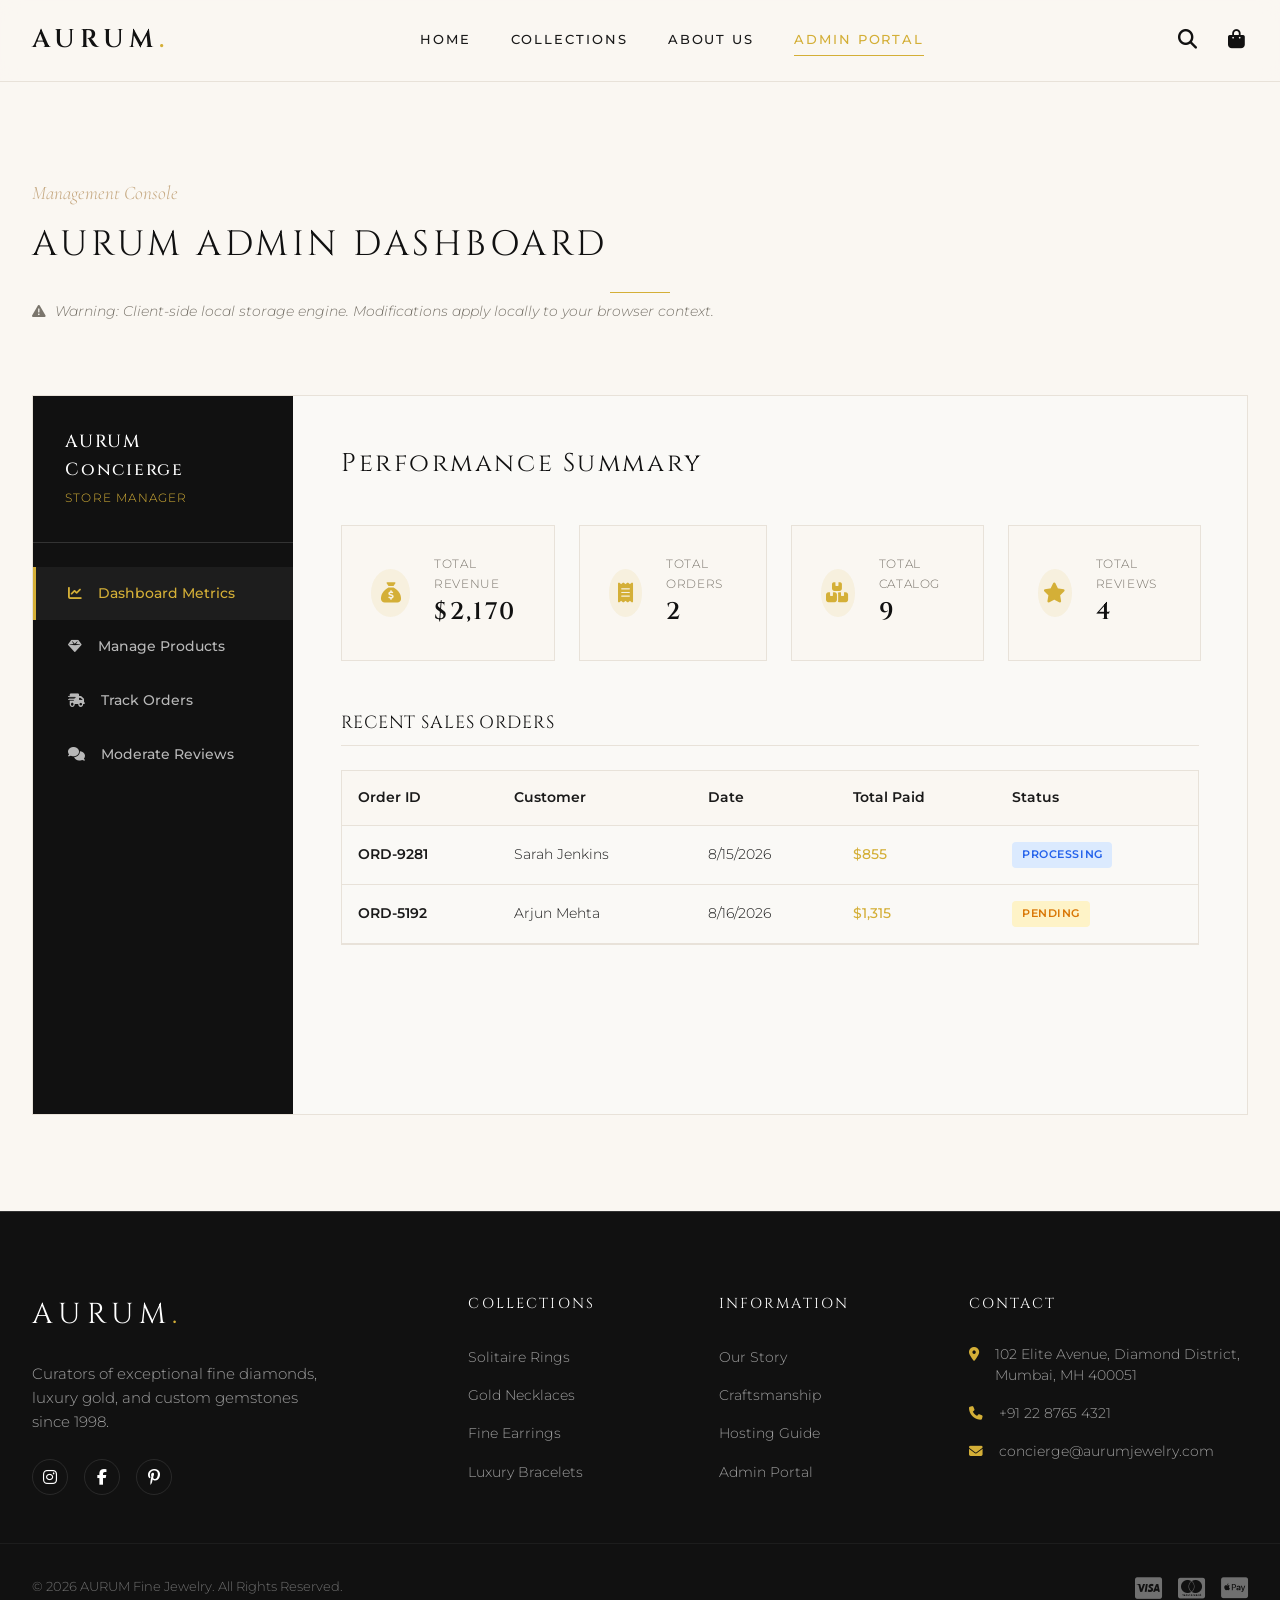
<file: admin.html>
<!DOCTYPE html>
<html lang="en">
<head>
    <meta charset="UTF-8">
    <meta name="viewport" content="width=device-width, initial-scale=1.0">
    <meta name="robots" content="noindex, nofollow">
    <title>Admin Portal | AURUM Fine Jewelry</title>
    
    <!-- CSS Stylesheet -->
    <link rel="stylesheet" href="css/style.css">
    <!-- Font Awesome -->
    <link rel="stylesheet" href="https://cdnjs.cloudflare.com/ajax/libs/font-awesome/6.4.0/css/all.min.css">
</head>
<body>

    <!-- Sticky Header -->
    <header>
        <div class="header-container">
            <button class="mobile-nav-toggle"><i class="fa-solid fa-bars"></i></button>

            <div class="logo">
                <a href="index.html">AURUM<span>.</span></a>
            </div>

            <nav class="nav-menu">
                <a href="index.html" class="nav-link">Home</a>
                <a href="shop.html" class="nav-link">Collections</a>
                <a href="about.html" class="nav-link">About Us</a>
                <a href="admin.html" class="nav-link">Admin Portal</a>
            </nav>

            <div class="nav-actions">
                <button class="nav-action-btn" id="search-toggle" aria-label="Search"><i class="fa-solid fa-magnifying-glass"></i></button>
                <button class="nav-action-btn" id="cart-toggle" aria-label="Cart"><i class="fa-solid fa-bag-shopping"></i><span class="cart-badge">0</span></button>
            </div>
        </div>

        <div class="search-container" id="search-container">
            <div class="search-inner">
                <input type="text" class="search-input" id="search-input" placeholder="Search the collection...">
                <button class="search-close" id="search-close"><i class="fa-solid fa-xmark"></i></button>
            </div>
        </div>
    </header>

    <!-- Admin Portal Title -->
    <section class="section" style="padding-bottom: 0;">
        <div class="section-header" style="text-align: left; margin-bottom: 2rem;">
            <p class="section-subtitle">Management Console</p>
            <h1 class="section-title" style="display: block; margin-bottom: 0.5rem;">AURUM Admin Dashboard</h1>
            <p style="font-size: 0.85rem; color: var(--color-text-muted); font-style: italic;">
                <i class="fa-solid fa-triangle-exclamation" style="margin-right: 0.3rem;"></i> 
                Warning: Client-side local storage engine. Modifications apply locally to your browser context.
            </p>
        </div>
    </section>

    <!-- Admin Layout (Sidebar + Tabs Panel) -->
    <section class="section" style="padding-top: 1rem;">
        <div class="admin-layout">
            <!-- Sidebar Navigation -->
            <aside class="admin-sidebar">
                <div class="admin-sidebar-header">
                    <h3 class="admin-sidebar-title">AURUM Concierge</h3>
                    <span class="admin-sidebar-role">Store Manager</span>
                </div>
                <nav class="admin-nav">
                    <div class="admin-nav-item active" data-tab="dashboard">
                        <i class="fa-solid fa-chart-line"></i> <span>Dashboard Metrics</span>
                    </div>
                    <div class="admin-nav-item" data-tab="products">
                        <i class="fa-solid fa-gem"></i> <span>Manage Products</span>
                    </div>
                    <div class="admin-nav-item" data-tab="orders">
                        <i class="fa-solid fa-truck-fast"></i> <span>Track Orders</span>
                    </div>
                    <div class="admin-nav-item" data-tab="reviews">
                        <i class="fa-solid fa-comments"></i> <span>Moderate Reviews</span>
                    </div>
                </nav>
            </aside>

            <!-- Admin Content Panel -->
            <main class="admin-content">
                
                <!-- TAB 1: DASHBOARD METRICS -->
                <div class="admin-tab-content active" id="tab-dashboard">
                    <div class="admin-header-row">
                        <h2 class="admin-page-title">Performance Summary</h2>
                    </div>

                    <!-- Metrics Cards Grid -->
                    <div class="admin-metrics-grid">
                        <div class="metric-card">
                            <div class="metric-icon-box"><i class="fa-solid fa-sack-dollar"></i></div>
                            <div class="metric-info">
                                <span class="metric-label">Total Revenue</span>
                                <h4 class="metric-value" id="metric-revenue">$0.00</h4>
                            </div>
                        </div>
                        <div class="metric-card">
                            <div class="metric-icon-box"><i class="fa-solid fa-receipt"></i></div>
                            <div class="metric-info">
                                <span class="metric-label">Total Orders</span>
                                <h4 class="metric-value" id="metric-orders">0</h4>
                            </div>
                        </div>
                        <div class="metric-card">
                            <div class="metric-icon-box"><i class="fa-solid fa-boxes-stacked"></i></div>
                            <div class="metric-info">
                                <span class="metric-label">Total Catalog</span>
                                <h4 class="metric-value" id="metric-products">0</h4>
                            </div>
                        </div>
                        <div class="metric-card">
                            <div class="metric-icon-box"><i class="fa-solid fa-star"></i></div>
                            <div class="metric-info">
                                <span class="metric-label">Total Reviews</span>
                                <h4 class="metric-value" id="metric-reviews">0</h4>
                            </div>
                        </div>
                    </div>

                    <!-- Recent Activity Section -->
                    <div style="margin-top: 3rem;">
                        <h3 style="font-family: var(--font-serif); font-size: 1.1rem; text-transform: uppercase; letter-spacing: 0.05em; margin-bottom: 1.5rem; border-bottom: 1px solid var(--color-border); padding-bottom: 0.5rem;">Recent Sales Orders</h3>
                        <div class="admin-table-wrapper">
                            <table class="admin-table" id="dashboard-recent-orders-table">
                                <thead>
                                    <tr>
                                        <th>Order ID</th>
                                        <th>Customer</th>
                                        <th>Date</th>
                                        <th>Total Paid</th>
                                        <th>Status</th>
                                    </tr>
                                </thead>
                                <tbody>
                                    <!-- Dynamic rows -->
                                </tbody>
                            </table>
                        </div>
                    </div>
                </div>

                <!-- TAB 2: MANAGE PRODUCTS -->
                <div class="admin-tab-content" id="tab-products">
                    <div class="admin-header-row">
                        <h2 class="admin-page-title">Catalog Inventory</h2>
                        <button class="btn-gold" id="admin-add-product-btn" style="padding: 0.6rem 1.25rem; font-size: 0.75rem;"><i class="fa-solid fa-plus" style="margin-right: 0.3rem;"></i> Add New Piece</button>
                    </div>

                    <div class="admin-table-wrapper">
                        <table class="admin-table" id="admin-products-table">
                            <thead>
                                <tr>
                                    <th>Piece Detail</th>
                                    <th>Category</th>
                                    <th>Price</th>
                                    <th>Status</th>
                                    <th style="text-align: right;">Actions</th>
                                </tr>
                            </thead>
                            <tbody>
                                <!-- Dynamic rows -->
                            </tbody>
                        </table>
                    </div>
                </div>

                <!-- TAB 3: TRACK ORDERS -->
                <div class="admin-tab-content" id="tab-orders">
                    <div class="admin-header-row">
                        <h2 class="admin-page-title">Sales Order Tracking</h2>
                    </div>

                    <div class="admin-table-wrapper">
                        <table class="admin-table" id="admin-orders-table">
                            <thead>
                                <tr>
                                    <th>Order Reference</th>
                                    <th>Customer Info</th>
                                    <th>Date Placed</th>
                                    <th>Order Value</th>
                                    <th>Payment Type</th>
                                    <th>Shipping Status</th>
                                    <th style="text-align: right;">Actions</th>
                                </tr>
                            </thead>
                            <tbody>
                                <!-- Dynamic rows -->
                            </tbody>
                        </table>
                    </div>
                </div>

                <!-- TAB 4: MODERATE REVIEWS -->
                <div class="admin-tab-content" id="tab-reviews">
                    <div class="admin-header-row">
                        <h2 class="admin-page-title">Customer Feedback Moderation</h2>
                    </div>

                    <div class="admin-table-wrapper">
                        <table class="admin-table" id="admin-reviews-table">
                            <thead>
                                <tr>
                                    <th>Reviewer</th>
                                    <th>Product ID</th>
                                    <th>Rating</th>
                                    <th>Title & Feedback</th>
                                    <th>Date</th>
                                    <th style="text-align: right;">Actions</th>
                                </tr>
                            </thead>
                            <tbody>
                                <!-- Dynamic rows -->
                            </tbody>
                        </table>
                    </div>
                </div>

            </main>
        </div>
    </section>

    <!-- Modal Form: Add / Edit Product -->
    <div class="admin-modal" id="product-form-modal">
        <div class="admin-modal-box">
            <button class="admin-modal-close" id="product-modal-close"><i class="fa-solid fa-xmark"></i></button>
            <h2 class="admin-modal-title" id="product-modal-title">Add New Jewelry Design</h2>
            
            <form id="product-crud-form">
                <input type="hidden" id="crud-id">
                
                <div class="form-grid">
                    <!-- Title -->
                    <div class="form-group form-group-full">
                        <label for="crud-name">Product Name *</label>
                        <input type="text" class="form-control" id="crud-name" required placeholder="E.g. Sapphire Halo Ring">
                    </div>

                    <!-- Category -->
                    <div class="form-group">
                        <label for="crud-category">Category *</label>
                        <select class="form-control" id="crud-category" required style="background-color: transparent;">
                            <option value="Rings">Rings</option>
                            <option value="Necklaces">Necklaces</option>
                            <option value="Earrings">Earrings</option>
                            <option value="Bracelets">Bracelets</option>
                            <option value="Sets">Sets</option>
                        </select>
                    </div>

                    <!-- Price -->
                    <div class="form-group">
                        <label for="crud-price">Price (USD) *</label>
                        <input type="number" class="form-control" id="crud-price" required min="0" placeholder="1200">
                    </div>

                    <!-- Sale Option -->
                    <div class="form-group">
                        <label for="crud-original-price">Original Price (Leave empty if not on sale)</label>
                        <input type="number" class="form-control" id="crud-original-price" min="0" placeholder="1500">
                    </div>

                    <!-- In Stock Check -->
                    <div class="form-group" style="display: flex; flex-direction: row; align-items: center; gap: 0.8rem; margin-top: 1.5rem;">
                        <input type="checkbox" id="crud-instock" checked style="accent-color: var(--color-gold); width: 18px; height: 18px; cursor: pointer;">
                        <label for="crud-instock" style="margin-bottom: 0; cursor: pointer; text-transform: uppercase; font-size: 0.75rem; font-weight: 600;">Product In Stock</label>
                    </div>

                    <!-- Description -->
                    <div class="form-group form-group-full">
                        <label for="crud-desc">Description *</label>
                        <textarea class="form-control" id="crud-desc" required rows="4" placeholder="Beautiful copywriting description..." style="resize: vertical;"></textarea>
                    </div>

                    <!-- Images -->
                    <div class="form-group form-group-full">
                        <label for="crud-images">Images URLs (Comma-separated, start with primary image) *</label>
                        <input type="text" class="form-control" id="crud-images" required placeholder="https://unsplash.com/url1, https://unsplash.com/url2">
                        <span style="font-size: 0.7rem; color: var(--color-text-muted);">Ensure valid absolute URLs (Unsplash links or online hosts).</span>
                    </div>

                    <!-- Metals -->
                    <div class="form-group">
                        <label for="crud-metals">Metals Offered (Comma-separated) *</label>
                        <input type="text" class="form-control" id="crud-metals" required placeholder="18K Yellow Gold, 18K White Gold" value="18K Yellow Gold, 18K White Gold, 18K Rose Gold">
                    </div>

                    <!-- Sizes -->
                    <div class="form-group">
                        <label for="crud-sizes">Sizes / Lengths (Comma-separated) *</label>
                        <input type="text" class="form-control" id="crud-sizes" required placeholder="5, 6, 7, 8, 9" value="5, 6, 7, 8, 9">
                    </div>

                    <!-- Details Specifications -->
                    <div class="form-group form-group-full">
                        <label for="crud-details">Specifications / Stone Details (Format: Label: Value, Label: Value) *</label>
                        <input type="text" class="form-control" id="crud-details" required placeholder="Material: 18K Gold, Main Stone: Natural Brilliant Diamond, Carat: 0.8 Carats" value="Material: 18K Gold, Main Stone: Round Diamond, Carat: 0.75 TCW">
                    </div>

                    <div class="form-group-full" style="display: flex; gap: 1rem; margin-top: 1rem;">
                        <button type="submit" class="btn-gold" style="flex: 1;">Save Jewelry Design</button>
                        <button type="button" class="btn-outline" id="product-modal-cancel" style="color: var(--color-dark); border-color: var(--color-dark); flex: 1;">Cancel</button>
                    </div>
                </div>
            </form>
        </div>
    </div>

    <!-- Modal View: Order Detailed Billing -->
    <div class="admin-modal" id="order-details-modal">
        <div class="admin-modal-box" style="max-width: 500px; width: 100%;">
            <button class="admin-modal-close" id="order-modal-close"><i class="fa-solid fa-xmark"></i></button>
            <h2 class="admin-modal-title" style="margin-bottom: 1.5rem;">Order Detailed Information</h2>
            
            <div id="order-detail-modal-body">
                <!-- Dynamically loaded order details -->
            </div>
            
            <button class="btn-gold" id="order-modal-ok-btn" style="width: 100%; margin-top: 1.5rem; padding: 0.8rem 1rem; font-size: 0.75rem;">Done</button>
        </div>
    </div>

    <!-- Footer -->
    <footer>
        <div class="footer-top">
            <div class="footer-about">
                <div class="footer-logo">AURUM<span>.</span></div>
                <p>Curators of exceptional fine diamonds, luxury gold, and custom gemstones since 1998.</p>
                <div class="footer-socials">
                    <a href="#" class="footer-social-link" aria-label="Instagram"><i class="fa-brands fa-instagram"></i></a>
                    <a href="#" class="footer-social-link" aria-label="Facebook"><i class="fa-brands fa-facebook-f"></i></a>
                    <a href="#" class="footer-social-link" aria-label="Pinterest"><i class="fa-brands fa-pinterest-p"></i></a>
                </div>
            </div>
            
            <div>
                <h4 class="footer-widget-title">Collections</h4>
                <ul class="footer-links">
                    <li><a href="shop.html?category=Rings">Solitaire Rings</a></li>
                    <li><a href="shop.html?category=Necklaces">Gold Necklaces</a></li>
                    <li><a href="shop.html?category=Earrings">Fine Earrings</a></li>
                    <li><a href="shop.html?category=Bracelets">Luxury Bracelets</a></li>
                </ul>
            </div>

            <div>
                <h4 class="footer-widget-title">Information</h4>
                <ul class="footer-links">
                    <li><a href="about.html">Our Story</a></li>
                    <li><a href="about.html#craftsmanship">Craftsmanship</a></li>
                    <li><a href="DEPLOYMENT.md">Hosting Guide</a></li>
                    <li><a href="admin.html">Admin Portal</a></li>
                </ul>
            </div>

            <div>
                <h4 class="footer-widget-title">Contact</h4>
                <div class="footer-contact-item">
                    <i class="fa-solid fa-location-dot"></i>
                    <span>102 Elite Avenue, Diamond District,<br>Mumbai, MH 400051</span>
                </div>
                <div class="footer-contact-item">
                    <i class="fa-solid fa-phone"></i>
                    <span>+91 22 8765 4321</span>
                </div>
                <div class="footer-contact-item">
                    <i class="fa-solid fa-envelope"></i>
                    <span>concierge@aurumjewelry.com</span>
                </div>
            </div>
        </div>

        <div class="footer-bottom">
            <div class="footer-bottom-container">
                <div class="footer-copy">&copy; 2026 AURUM Fine Jewelry. All Rights Reserved.</div>
                <div class="footer-payments">
                    <i class="fa-brands fa-cc-visa"></i>
                    <i class="fa-brands fa-cc-mastercard"></i>
                    <i class="fa-brands fa-cc-apple-pay"></i>
                </div>
            </div>
        </div>
    </footer>

    <!-- Database and App Scripts -->
    <script src="js/products.js"></script>
    <script src="js/app.js"></script>
    <!-- Admin Management Core Script -->
    <script src="js/admin.js"></script>
</body>
</html>
</file>
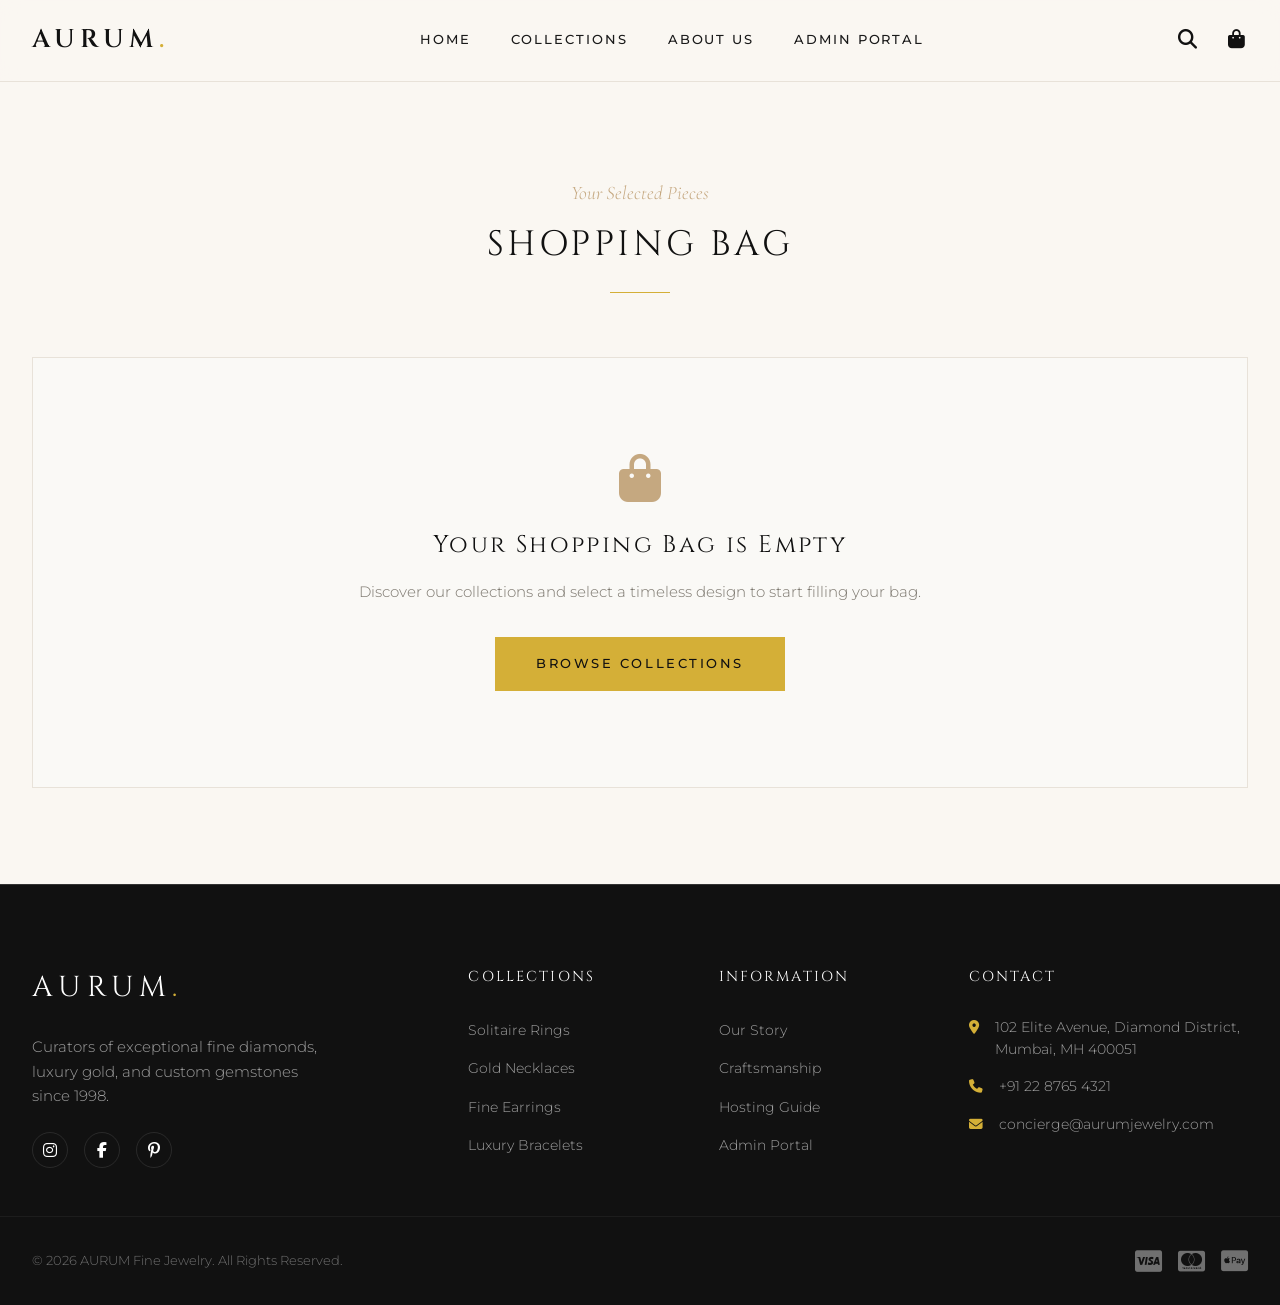
<file: cart.html>
<!DOCTYPE html>
<html lang="en">
<head>
    <meta charset="UTF-8">
    <meta name="viewport" content="width=device-width, initial-scale=1.0">
    <meta name="description" content="View your selected jewelry items in the AURUM shopping bag, apply promo codes, and proceed to our secure checkout.">
    <title>Shopping Bag | AURUM Fine Jewelry</title>
    
    <!-- CSS Stylesheet -->
    <link rel="stylesheet" href="css/style.css">
    <!-- Font Awesome -->
    <link rel="stylesheet" href="https://cdnjs.cloudflare.com/ajax/libs/font-awesome/6.4.0/css/all.min.css">
</head>
<body>

    <!-- Sticky Header -->
    <header>
        <div class="header-container">
            <button class="mobile-nav-toggle"><i class="fa-solid fa-bars"></i></button>

            <div class="logo">
                <a href="index.html">AURUM<span>.</span></a>
            </div>

            <nav class="nav-menu">
                <a href="index.html" class="nav-link">Home</a>
                <a href="shop.html" class="nav-link">Collections</a>
                <a href="about.html" class="nav-link">About Us</a>
                <a href="admin.html" class="nav-link">Admin Portal</a>
            </nav>

            <div class="nav-actions">
                <button class="nav-action-btn" id="search-toggle" aria-label="Search"><i class="fa-solid fa-magnifying-glass"></i></button>
                <button class="nav-action-btn" id="cart-toggle" aria-label="Cart"><i class="fa-solid fa-bag-shopping"></i><span class="cart-badge">0</span></button>
            </div>
        </div>

        <div class="search-container" id="search-container">
            <div class="search-inner">
                <input type="text" class="search-input" id="search-input" placeholder="Search the collection...">
                <button class="search-close" id="search-close"><i class="fa-solid fa-xmark"></i></button>
            </div>
        </div>
    </header>

    <!-- Page Header -->
    <section class="section" style="padding-bottom: 2rem;">
        <div class="section-header" style="margin-bottom: 0;">
            <p class="section-subtitle">Your Selected Pieces</p>
            <h1 class="section-title">Shopping Bag</h1>
        </div>
    </section>

    <!-- Cart Layout -->
    <section class="section" style="padding-top: 0;">
        <div class="cart-layout" id="cart-page-content">
            <!-- Table loading spinner placeholder -->
            <div style="grid-column: span 2; text-align: center; padding: 5rem 0; color: var(--color-text-muted);">
                <i class="fa-solid fa-spinner spinner" style="font-size: 2rem;"></i>
                <p>Opening your jewelry bag...</p>
            </div>
        </div>
    </section>

    <!-- Footer -->
    <footer>
        <div class="footer-top">
            <div class="footer-about">
                <div class="footer-logo">AURUM<span>.</span></div>
                <p>Curators of exceptional fine diamonds, luxury gold, and custom gemstones since 1998.</p>
                <div class="footer-socials">
                    <a href="#" class="footer-social-link" aria-label="Instagram"><i class="fa-brands fa-instagram"></i></a>
                    <a href="#" class="footer-social-link" aria-label="Facebook"><i class="fa-brands fa-facebook-f"></i></a>
                    <a href="#" class="footer-social-link" aria-label="Pinterest"><i class="fa-brands fa-pinterest-p"></i></a>
                </div>
            </div>
            
            <div>
                <h4 class="footer-widget-title">Collections</h4>
                <ul class="footer-links">
                    <li><a href="shop.html?category=Rings">Solitaire Rings</a></li>
                    <li><a href="shop.html?category=Necklaces">Gold Necklaces</a></li>
                    <li><a href="shop.html?category=Earrings">Fine Earrings</a></li>
                    <li><a href="shop.html?category=Bracelets">Luxury Bracelets</a></li>
                </ul>
            </div>

            <div>
                <h4 class="footer-widget-title">Information</h4>
                <ul class="footer-links">
                    <li><a href="about.html">Our Story</a></li>
                    <li><a href="about.html#craftsmanship">Craftsmanship</a></li>
                    <li><a href="DEPLOYMENT.md">Hosting Guide</a></li>
                    <li><a href="admin.html">Admin Portal</a></li>
                </ul>
            </div>

            <div>
                <h4 class="footer-widget-title">Contact</h4>
                <div class="footer-contact-item">
                    <i class="fa-solid fa-location-dot"></i>
                    <span>102 Elite Avenue, Diamond District,<br>Mumbai, MH 400051</span>
                </div>
                <div class="footer-contact-item">
                    <i class="fa-solid fa-phone"></i>
                    <span>+91 22 8765 4321</span>
                </div>
                <div class="footer-contact-item">
                    <i class="fa-solid fa-envelope"></i>
                    <span>concierge@aurumjewelry.com</span>
                </div>
            </div>
        </div>

        <div class="footer-bottom">
            <div class="footer-bottom-container">
                <div class="footer-copy">&copy; 2026 AURUM Fine Jewelry. All Rights Reserved.</div>
                <div class="footer-payments">
                    <i class="fa-brands fa-cc-visa"></i>
                    <i class="fa-brands fa-cc-mastercard"></i>
                    <i class="fa-brands fa-cc-apple-pay"></i>
                </div>
            </div>
        </div>
    </footer>

    <!-- Database and App Scripts -->
    <script src="js/products.js"></script>
    <script src="js/app.js"></script>

    <!-- Cart Page Controller Script -->
    <script>
        document.addEventListener("DOMContentLoaded", () => {
            const container = document.getElementById("cart-page-content");

            function renderCartPage() {
                if (!container) return;

                const cart = window.CartAPI.getCart();

                // If cart is empty, show empty state
                if (cart.length === 0) {
                    container.classList.add("empty");
                    container.innerHTML = `
                        <div style="text-align: center; padding: 6rem 1.5rem; background-color: var(--color-bg-white); border: 1px solid var(--color-border);">
                            <i class="fa-solid fa-bag-shopping" style="font-size: 3rem; color: var(--color-gold-muted); margin-bottom: 1.5rem;"></i>
                            <h2 style="margin-bottom: 1rem; font-family: var(--font-serif);">Your Shopping Bag is Empty</h2>
                            <p style="color: var(--color-text-muted); margin-bottom: 2rem;">Discover our collections and select a timeless design to start filling your bag.</p>
                            <a href="shop.html" class="btn-gold">Browse Collections</a>
                        </div>
                    `;
                    return;
                }

                // Restore columns grid layout
                container.classList.remove("empty");

                // Generate table rows HTML
                const tableRows = cart.map(item => `
                    <tr>
                        <td class="cart-product-cell">
                            <img src="${item.image}" alt="${item.name}" class="cart-prod-img" onclick="window.location.href='product.html?id=${item.id}'" style="cursor: pointer;">
                            <div>
                                <h3 class="cart-prod-name"><a href="product.html?id=${item.id}">${item.name}</a></h3>
                                <div class="cart-prod-meta">Metal: ${item.metal}</div>
                                <div class="cart-prod-meta">Size: ${item.size}</div>
                            </div>
                        </td>
                        <td class="cart-price-cell">$${item.price.toLocaleString()}</td>
                        <td class="cart-qty-cell">
                            <div class="qty-box">
                                <button class="qty-btn" onclick="CartAPI.updateQty('${item.id}', '${item.metal}', '${item.size}', ${item.quantity - 1})">-</button>
                                <span style="padding: 0 0.8rem; display: flex; align-items: center; justify-content: center; font-size: 0.85rem; font-weight: 500;">${item.quantity}</span>
                                <button class="qty-btn" onclick="CartAPI.updateQty('${item.id}', '${item.metal}', '${item.size}', ${item.quantity + 1})">+</button>
                            </div>
                        </td>
                        <td class="cart-price-cell" style="text-align: right; font-weight: 600;">
                            $${(item.price * item.quantity).toLocaleString()}
                        </td>
                        <td style="text-align: right; width: 40px;">
                            <button class="cart-item-remove" onclick="CartAPI.removeFromCart('${item.id}', '${item.metal}', '${item.size}')" style="margin-top: 0; font-size: 0.95rem;">
                                <i class="fa-regular fa-trash-can"></i>
                            </button>
                        </td>
                    </tr>
                `).join("");

                // Check active coupon
                const activeCoupon = window.CartAPI.getCoupon();
                let couponStatusHTML = "";
                let couponRowHTML = "";

                if (activeCoupon) {
                    couponStatusHTML = `
                        <div class="coupon-feedback success">
                            <i class="fa-solid fa-circle-check"></i> Coupon <strong>${activeCoupon.code}</strong> applied! 
                            <a href="#" id="remove-coupon-link" style="color: red; text-decoration: underline; margin-left: 0.5rem; font-size: 0.75rem;">Remove</a>
                        </div>
                    `;
                    couponRowHTML = `
                        <div class="summary-row discount-row">
                            <span>Discount (${activeCoupon.code})</span>
                            <span>-$${window.CartAPI.getDiscount().toLocaleString()}</span>
                        </div>
                    `;
                }

                container.innerHTML = `
                    <!-- Left column: Items List Table -->
                    <div class="cart-table-wrapper">
                        <table class="cart-table">
                            <thead>
                                <tr>
                                    <th>Piece Detail</th>
                                    <th>Price</th>
                                    <th>Quantity</th>
                                    <th style="text-align: right;">Total</th>
                                    <th></th>
                                </tr>
                            </thead>
                            <tbody>
                                ${tableRows}
                            </tbody>
                        </table>

                        <!-- Promo Code Apply Box -->
                        <div class="cart-coupon-box">
                            <input type="text" id="coupon-field-input" class="coupon-input" placeholder="Promo code (e.g. LUXURY20, GOLD10)..." value="${activeCoupon ? activeCoupon.code : ''}" ${activeCoupon ? 'disabled' : ''}>
                            <button class="btn-gold" id="apply-coupon-btn" style="padding: 0.8rem 1.8rem;" ${activeCoupon ? 'disabled' : ''}>Apply</button>
                        </div>
                        <div id="coupon-message-box">
                            ${couponStatusHTML}
                        </div>
                    </div>

                    <!-- Right column: Summary Card -->
                    <div class="cart-summary-card">
                        <h2 class="summary-title">Order Summary</h2>
                        
                        <div class="summary-row">
                            <span>Subtotal</span>
                            <span>$${window.CartAPI.getSubtotal().toLocaleString()}</span>
                        </div>
                        ${couponRowHTML}
                        <div class="summary-row">
                            <span>Shipping (Insured)</span>
                            <span>${window.CartAPI.getShipping() === 0 ? 'FREE' : '$' + window.CartAPI.getShipping().toFixed(2)}</span>
                        </div>

                        <div class="summary-row total-row">
                            <span>Total (USD)</span>
                            <span>$${window.CartAPI.getTotal().toLocaleString()}</span>
                        </div>

                        <a href="checkout.html" class="btn-gold checkout-btn">Proceed to Checkout</a>
                        
                        <div style="text-align: center; margin-top: 1.5rem; font-size: 0.75rem; color: var(--color-text-muted);">
                            <i class="fa-solid fa-lock" style="margin-right: 0.3rem;"></i> 256-Bit SSL Secure Checkout.
                        </div>
                    </div>
                `;

                // Attach event hooks for coupon codes
                if (!activeCoupon) {
                    const applyBtn = document.getElementById("apply-coupon-btn");
                    const couponField = document.getElementById("coupon-field-input");
                    const msgBox = document.getElementById("coupon-message-box");

                    const triggerApply = () => {
                        const code = couponField.value.trim();
                        if (!code) return;
                        
                        const result = window.CartAPI.applyCoupon(code);
                        if (result.success) {
                            window.AppUI.showToast(result.message, "success");
                            renderCartPage();
                        } else {
                            msgBox.innerHTML = `
                                <div class="coupon-feedback error">
                                    <i class="fa-solid fa-circle-xmark"></i> ${result.message}
                                </div>
                            `;
                            window.AppUI.showToast(result.message, "error");
                        }
                    };

                    applyBtn.addEventListener("click", triggerApply);
                    couponField.addEventListener("keypress", (e) => {
                        if (e.key === "Enter") triggerApply();
                    });
                } else {
                    document.getElementById("remove-coupon-link").addEventListener("click", (e) => {
                        e.preventDefault();
                        window.CartAPI.removeCoupon();
                        window.AppUI.showToast("Coupon removed.", "info");
                        renderCartPage();
                    });
                }
            }

            // Initial render
            renderCartPage();

            // React to cart items quantity adjustments or deletions
            document.addEventListener("cartUpdated", () => {
                renderCartPage();
            });
        });
    </script>
</body>
</html>
</file>
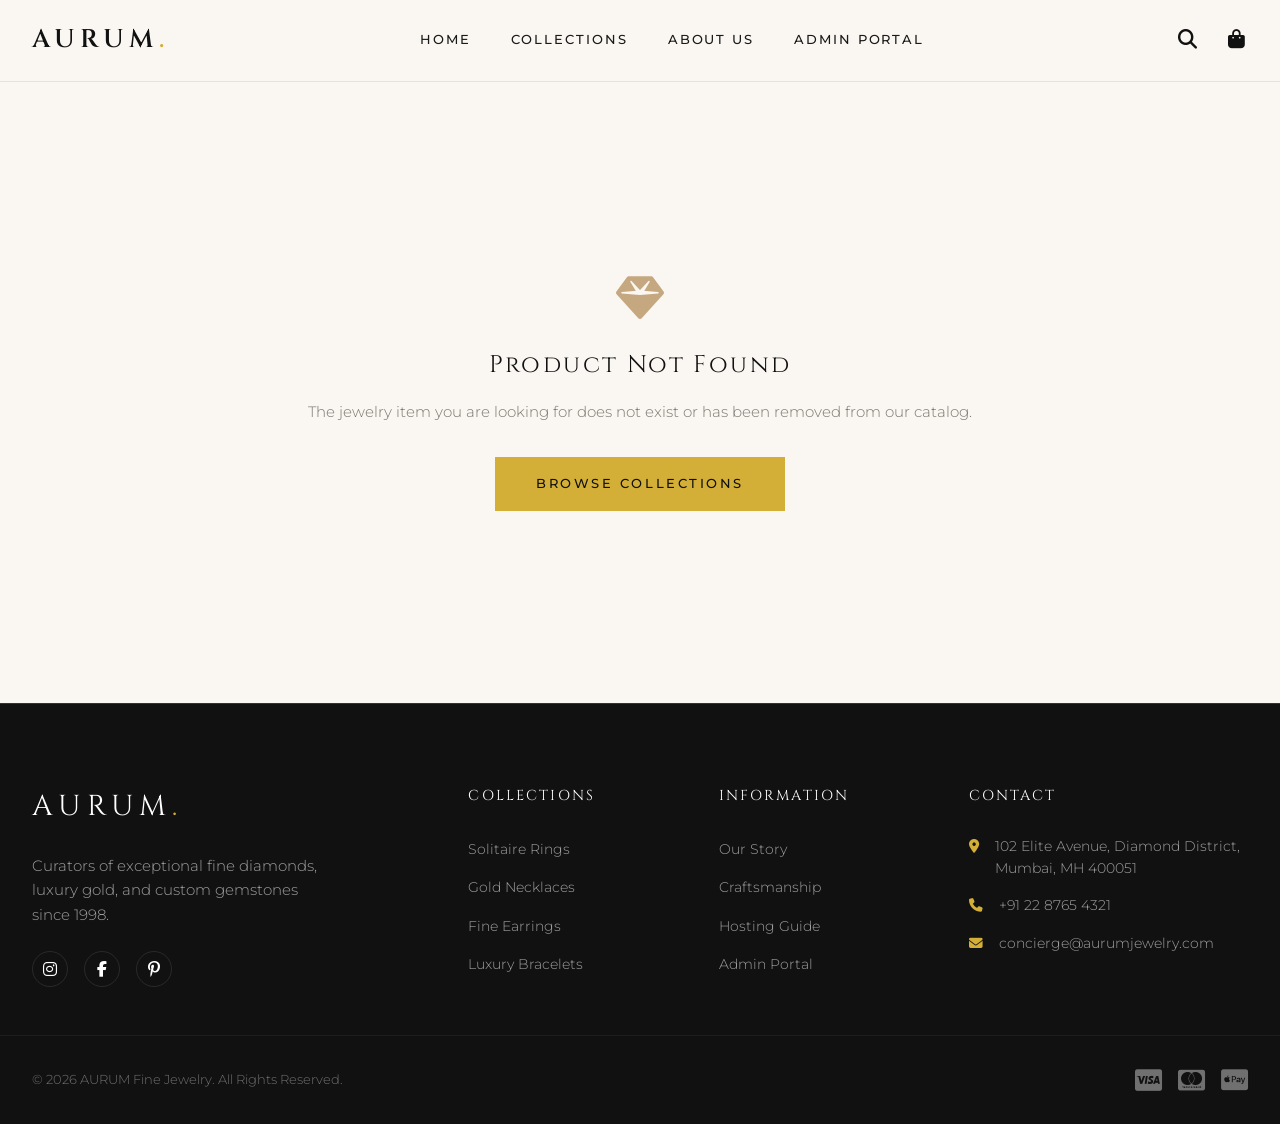
<file: product.html>
<!DOCTYPE html>
<html lang="en">
<head>
    <meta charset="UTF-8">
    <meta name="viewport" content="width=device-width, initial-scale=1.0">
    <meta name="description" id="meta-desc" content="Shop fine handcrafted luxury jewelry at AURUM. Explore custom designs, diamonds, gold, and sapphire details.">
    <title id="page-title">Product Details | AURUM Fine Jewelry</title>
    
    <!-- CSS Stylesheet -->
    <link rel="stylesheet" href="css/style.css">
    <!-- Font Awesome -->
    <link rel="stylesheet" href="https://cdnjs.cloudflare.com/ajax/libs/font-awesome/6.4.0/css/all.min.css">
</head>
<body>

    <!-- Sticky Header -->
    <header>
        <div class="header-container">
            <button class="mobile-nav-toggle"><i class="fa-solid fa-bars"></i></button>

            <div class="logo">
                <a href="index.html">AURUM<span>.</span></a>
            </div>

            <nav class="nav-menu">
                <a href="index.html" class="nav-link">Home</a>
                <a href="shop.html" class="nav-link">Collections</a>
                <a href="about.html" class="nav-link">About Us</a>
                <a href="admin.html" class="nav-link">Admin Portal</a>
            </nav>

            <div class="nav-actions">
                <button class="nav-action-btn" id="search-toggle" aria-label="Search"><i class="fa-solid fa-magnifying-glass"></i></button>
                <button class="nav-action-btn" id="cart-toggle" aria-label="Cart">
                    <i class="fa-solid fa-bag-shopping"></i>
                    <span class="cart-badge">0</span>
                </button>
            </div>
        </div>

        <div class="search-container" id="search-container">
            <div class="search-inner">
                <input type="text" class="search-input" id="search-input" placeholder="Search the collection...">
                <button class="search-close" id="search-close"><i class="fa-solid fa-xmark"></i></button>
            </div>
        </div>
    </header>

    <!-- Main Content Container -->
    <main class="section" id="product-detail-container">
        <!-- Rendered dynamically by JS -->
        <div style="text-align: center; padding: 5rem 0; color: var(--color-text-muted);">
            <i class="fa-solid fa-spinner spinner" style="font-size: 2rem;"></i>
            <p>Loading piece detail...</p>
        </div>
    </main>

    <!-- Footer -->
    <footer>
        <div class="footer-top">
            <div class="footer-about">
                <div class="footer-logo">AURUM<span>.</span></div>
                <p>Curators of exceptional fine diamonds, luxury gold, and custom gemstones since 1998.</p>
                <div class="footer-socials">
                    <a href="#" class="footer-social-link" aria-label="Instagram"><i class="fa-brands fa-instagram"></i></a>
                    <a href="#" class="footer-social-link" aria-label="Facebook"><i class="fa-brands fa-facebook-f"></i></a>
                    <a href="#" class="footer-social-link" aria-label="Pinterest"><i class="fa-brands fa-pinterest-p"></i></a>
                </div>
            </div>
            
            <div>
                <h4 class="footer-widget-title">Collections</h4>
                <ul class="footer-links">
                    <li><a href="shop.html?category=Rings">Solitaire Rings</a></li>
                    <li><a href="shop.html?category=Necklaces">Gold Necklaces</a></li>
                    <li><a href="shop.html?category=Earrings">Fine Earrings</a></li>
                    <li><a href="shop.html?category=Bracelets">Luxury Bracelets</a></li>
                </ul>
            </div>

            <div>
                <h4 class="footer-widget-title">Information</h4>
                <ul class="footer-links">
                    <li><a href="about.html">Our Story</a></li>
                    <li><a href="about.html#craftsmanship">Craftsmanship</a></li>
                    <li><a href="DEPLOYMENT.md">Hosting Guide</a></li>
                    <li><a href="admin.html">Admin Portal</a></li>
                </ul>
            </div>

            <div>
                <h4 class="footer-widget-title">Contact</h4>
                <div class="footer-contact-item">
                    <i class="fa-solid fa-location-dot"></i>
                    <span>102 Elite Avenue, Diamond District,<br>Mumbai, MH 400051</span>
                </div>
                <div class="footer-contact-item">
                    <i class="fa-solid fa-phone"></i>
                    <span>+91 22 8765 4321</span>
                </div>
                <div class="footer-contact-item">
                    <i class="fa-solid fa-envelope"></i>
                    <span>concierge@aurumjewelry.com</span>
                </div>
            </div>
        </div>

        <div class="footer-bottom">
            <div class="footer-bottom-container">
                <div class="footer-copy">&copy; 2026 AURUM Fine Jewelry. All Rights Reserved.</div>
                <div class="footer-payments">
                    <i class="fa-brands fa-cc-visa"></i>
                    <i class="fa-brands fa-cc-mastercard"></i>
                    <i class="fa-brands fa-cc-apple-pay"></i>
                </div>
            </div>
        </div>
    </footer>

    <!-- Database and App Scripts -->
    <script src="js/products.js"></script>
    <script src="js/app.js"></script>

    <!-- Detail Rendering Controller Script -->
    <script>
        document.addEventListener("DOMContentLoaded", () => {
            const urlParams = new URLSearchParams(window.location.search);
            const productId = urlParams.get("id");
            const container = document.getElementById("product-detail-container");

            let selectedRating = 5; // Default review rating selection

            function loadProductPage() {
                if (!productId) {
                    renderNotFound();
                    return;
                }

                const product = window.JewelryDB.getProductById(productId);
                if (!product) {
                    renderNotFound();
                    return;
                }

                // 1. Update SEO Meta tags dynamically
                document.getElementById("page-title").textContent = `${product.name} | AURUM Fine Jewelry`;
                const metaDesc = document.getElementById("meta-desc");
                if (metaDesc) {
                    metaDesc.setAttribute("content", `Shop ${product.name} at AURUM. ${product.description.slice(0, 150)}...`);
                }

                // 2. Render Page Layout
                const reviews = window.JewelryDB.getReviewsByProduct(product.id);
                
                // Stars display HTML generator
                function getStarsHTML(rating) {
                    const fullStars = Math.floor(rating);
                    const halfStar = rating % 1 >= 0.5 ? 1 : 0;
                    const emptyStars = 5 - fullStars - halfStar;
                    let html = "";
                    for(let i=0; i<fullStars; i++) html += '<i class="fa-solid fa-star"></i>';
                    if(halfStar) html += '<i class="fa-solid fa-star-half-stroke"></i>';
                    for(let i=0; i<emptyStars; i++) html += '<i class="fa-regular fa-star"></i>';
                    return html;
                }

                const metalOptions = product.metals.map(m => `<option value="${m}">${m}</option>`).join("");
                const sizeOptions = product.sizes.map(s => `<option value="${s}">${s}</option>`).join("");

                const specsRows = Object.entries(product.details).map(([key, val]) => `
                    <tr>
                        <td>${key}</td>
                        <td>${val}</td>
                    </tr>
                `).join("");

                const thumbnailHTML = product.images.length > 1 
                    ? `<div class="product-gallery-thumbs">
                        ${product.images.map((img, idx) => `
                            <div class="gallery-thumb ${idx === 0 ? 'active' : ''}" data-index="${idx}">
                                <img src="${img}" alt="${product.name} - Angle ${idx + 1}">
                            </div>
                        `).join("")}
                       </div>`
                    : '';

                container.innerHTML = `
                    <!-- Breadcrumbs -->
                    <div class="product-breadcrumb">
                        <a href="index.html">Home</a> &nbsp;&gt;&nbsp; 
                        <a href="shop.html">Collections</a> &nbsp;&gt;&nbsp; 
                        <a href="shop.html?category=${product.category}">${product.category}</a> &nbsp;&gt;&nbsp; 
                        <span>${product.name}</span>
                    </div>

                    <!-- Dynamic Layout Grid -->
                    <div class="product-detail-layout">
                        <!-- Left: Image Gallery -->
                        <div class="product-gallery">
                            <div class="product-gallery-main" id="gallery-main-container">
                                <img src="${product.images[0]}" alt="${product.name}" class="gallery-main-img" id="gallery-main-img">
                            </div>
                            ${thumbnailHTML}
                        </div>

                        <!-- Right: Meta Details -->
                        <div class="product-meta-details">
                            <h1 class="product-detail-title">${product.name}</h1>
                            <div class="product-detail-rating">
                                ${getStarsHTML(product.rating)}
                                <span class="rating-count">(${product.reviewCount} customer reviews)</span>
                            </div>
                            <div class="product-detail-price" id="detail-price-box">
                                ${product.isSale 
                                    ? `<span class="product-card-old-price" style="font-size: 1.25rem;">$${product.originalPrice.toLocaleString()}</span>
                                       <span class="product-card-sale-price">$${product.price.toLocaleString()}</span>`
                                    : `$${product.price.toLocaleString()}`
                                }
                            </div>
                            <p class="product-detail-desc">${product.description}</p>

                            <!-- Option Selectors -->
                            <div class="product-options">
                                <div class="option-group">
                                    <label class="option-label" for="metal-select">Select Metal Finish</label>
                                    <select class="option-select" id="metal-select">
                                        ${metalOptions}
                                    </select>
                                </div>
                                <div class="option-group">
                                    <label class="option-label" for="size-select">Select Size / Length</label>
                                    <select class="option-select" id="size-select">
                                        ${sizeOptions}
                                    </select>
                                </div>
                            </div>

                            <!-- Quantity and Actions -->
                            <div class="product-detail-qty-box">
                                <span class="option-label">Quantity</span>
                                <div class="product-detail-qty">
                                    <button class="detail-qty-btn" id="qty-dec">-</button>
                                    <input type="text" class="qty-input" id="qty-input" value="1" readonly>
                                    <button class="detail-qty-btn" id="qty-inc">+</button>
                                </div>
                            </div>

                            <div class="detail-actions">
                                <button class="btn-gold" id="add-to-cart-btn">Add to Bag</button>
                                <button class="btn-outline" id="buy-now-btn" style="color: var(--color-dark); border-color: var(--color-dark);">Buy It Now</button>
                            </div>

                            <!-- Accordions Specifications -->
                            <div class="specs-accordion">
                                <div class="accordion-item active">
                                    <div class="accordion-header">
                                        <span>Specifications</span>
                                        <i class="fa-solid fa-chevron-down accordion-icon"></i>
                                    </div>
                                    <div class="accordion-body" style="max-height: 500px;">
                                        <div class="accordion-content">
                                            <table class="specs-table">
                                                <tbody>
                                                    ${specsRows}
                                                </tbody>
                                            </table>
                                        </div>
                                    </div>
                                </div>

                                <div class="accordion-item">
                                    <div class="accordion-header">
                                        <span>Shipping & Returns</span>
                                        <i class="fa-solid fa-chevron-down accordion-icon"></i>
                                    </div>
                                    <div class="accordion-body">
                                        <div class="accordion-content">
                                            <p style="margin-bottom: 0.8rem;">Every order is hand-packaged in our signature velvet-lined wood presentation box and shipped fully secured and insured. A signature is required upon delivery for absolute safety.</p>
                                            <p>• Complimentary Shipping: Orders above $1,500.<br>• Secure Ground Shipping: $15.00.<br>• Returns: Complimentary 30-day return policy for unused pieces in original tags.</p>
                                        </div>
                                    </div>
                                </div>
                            </div>
                        </div>
                    </div>

                    <!-- Reviews Module -->
                    <div class="reviews-section">
                        <h2 style="font-family: var(--font-serif); font-size: 1.5rem; text-transform: uppercase; margin-bottom: 2rem; border-bottom: 1px solid var(--color-border); padding-bottom: 0.5rem;">Customer Reviews</h2>
                        
                        <div class="reviews-summary" id="reviews-summary-box">
                            <!-- Render reviews statistics dynamically -->
                        </div>

                        <div class="review-list" id="product-reviews-list">
                            <!-- List of customer reviews rendered dynamically -->
                        </div>

                        <!-- Add Review Form -->
                        <div class="review-form-box">
                            <h3 class="review-form-title">Write a Review</h3>
                            <form id="review-submission-form">
                                <div class="form-grid">
                                    <div class="form-group">
                                        <label for="rev-name">Your Name *</label>
                                        <input type="text" class="form-control" id="rev-name" placeholder="E.g. Katherine H." required>
                                    </div>
                                    <div class="form-group">
                                        <label>Rating *</label>
                                        <div class="star-selector" id="rev-star-selector">
                                            <i class="fa-solid fa-star active" data-value="1"></i>
                                            <i class="fa-solid fa-star active" data-value="2"></i>
                                            <i class="fa-solid fa-star active" data-value="3"></i>
                                            <i class="fa-solid fa-star active" data-value="4"></i>
                                            <i class="fa-solid fa-star active" data-value="5"></i>
                                        </div>
                                    </div>
                                    <div class="form-group-full form-group">
                                        <label for="rev-title">Review Title *</label>
                                        <input type="text" class="form-control" id="rev-title" placeholder="Summarize your experience..." required>
                                    </div>
                                    <div class="form-group-full form-group">
                                        <label for="rev-comment">Review Details *</label>
                                        <textarea class="form-control" id="rev-comment" rows="5" placeholder="Share your experience with the craftsmanship, sizing, and design..." required style="resize: vertical;"></textarea>
                                    </div>
                                    <div class="form-group-full">
                                        <button type="submit" class="btn-gold" style="margin-top: 1rem;">Submit Review</button>
                                    </div>
                                </div>
                            </form>
                        </div>
                    </div>

                    <!-- Related Products Section -->
                    <div class="reviews-section" style="margin-top: 6rem;">
                        <h2 style="font-family: var(--font-serif); font-size: 1.5rem; text-transform: uppercase; margin-bottom: 2rem; border-bottom: 1px solid var(--color-border); padding-bottom: 0.5rem; text-align: center;">Related Masterpieces</h2>
                        <div class="product-grid" id="related-products-grid">
                            <!-- Populated dynamically -->
                        </div>
                    </div>
                `;

                // --- ATTACH LAYOUT LOGIC ---
                
                // Photo Gallery Thumbnails switcher
                const mainImg = document.getElementById("gallery-main-img");
                const thumbs = document.querySelectorAll(".gallery-thumb");
                thumbs.forEach(thumb => {
                    thumb.addEventListener("click", () => {
                        thumbs.forEach(t => t.classList.remove("active"));
                        thumb.classList.add("active");
                        const idx = parseInt(thumb.getAttribute("data-index"));
                        mainImg.src = product.images[idx];
                    });
                });

                // Zoom effect on main image hover
                const mainContainer = document.getElementById("gallery-main-container");
                if (mainContainer) {
                    mainContainer.addEventListener("mousemove", (e) => {
                        const { left, top, width, height } = mainContainer.getBoundingClientRect();
                        const x = ((e.clientX - left) / width) * 100;
                        const y = ((e.clientY - top) / height) * 100;
                        mainImg.style.transformOrigin = `${x}% ${y}%`;
                        mainImg.style.transform = "scale(1.5)";
                    });
                    
                    mainContainer.addEventListener("mouseleave", () => {
                        mainImg.style.transform = "scale(1)";
                    });
                }

                // Quantity counter click hooks
                const qtyInput = document.getElementById("qty-input");
                document.getElementById("qty-inc").addEventListener("click", () => {
                    qtyInput.value = parseInt(qtyInput.value) + 1;
                });
                document.getElementById("qty-dec").addEventListener("click", () => {
                    const val = parseInt(qtyInput.value);
                    if (val > 1) qtyInput.value = val - 1;
                });

                // Add to Cart
                const metalSelect = document.getElementById("metal-select");
                const sizeSelect = document.getElementById("size-select");
                
                document.getElementById("add-to-cart-btn").addEventListener("click", () => {
                    const qty = parseInt(qtyInput.value);
                    const metal = metalSelect.value;
                    const size = sizeSelect.value;
                    window.CartAPI.addToCart(product.id, qty, metal, size);
                });

                // Buy Now
                document.getElementById("buy-now-btn").addEventListener("click", () => {
                    const qty = parseInt(qtyInput.value);
                    const metal = metalSelect.value;
                    const size = sizeSelect.value;
                    window.CartAPI.addToCart(product.id, qty, metal, size);
                    setTimeout(() => {
                        window.location.href = "checkout.html";
                    }, 500);
                });

                // Accordions
                const accordionHeaders = document.querySelectorAll(".accordion-header");
                accordionHeaders.forEach(header => {
                    header.addEventListener("click", () => {
                        const item = header.parentElement;
                        const body = item.querySelector(".accordion-body");
                        const isActive = item.classList.contains("active");

                        // Close other accordions in this specifications group
                        document.querySelectorAll(".accordion-item").forEach(el => {
                            el.classList.remove("active");
                            el.querySelector(".accordion-body").style.maxHeight = "0";
                        });

                        if (!isActive) {
                            item.classList.add("active");
                            body.style.maxHeight = body.scrollHeight + "px";
                        }
                    });
                });

                // Load reviews modules
                renderReviewsListAndStats(product.id);

                // Star selector mechanism in Review Form
                const formStars = document.querySelectorAll("#rev-star-selector i");
                formStars.forEach(star => {
                    star.addEventListener("click", () => {
                        const val = parseInt(star.getAttribute("data-value"));
                        selectedRating = val;
                        
                        formStars.forEach(s => {
                            const sVal = parseInt(s.getAttribute("data-value"));
                            if (sVal <= val) {
                                s.classList.replace("fa-regular", "fa-solid");
                                s.classList.add("active");
                            } else {
                                s.classList.replace("fa-solid", "fa-regular");
                                s.classList.remove("active");
                            }
                        });
                    });
                });

                // Submit review hook
                const revForm = document.getElementById("review-submission-form");
                revForm.addEventListener("submit", (e) => {
                    e.preventDefault();
                    
                    const user = document.getElementById("rev-name").value.trim();
                    const title = document.getElementById("rev-title").value.trim();
                    const comment = document.getElementById("rev-comment").value.trim();

                    window.JewelryDB.addReview(product.id, {
                        user: user,
                        rating: selectedRating,
                        title: title,
                        comment: comment
                    });

                    window.AppUI.showToast("Review submitted successfully! Thank you.", "success");
                    revForm.reset();
                    // Reset stars selector to 5 stars
                    selectedRating = 5;
                    formStars.forEach(s => {
                        s.classList.replace("fa-regular", "fa-solid");
                        s.classList.add("active");
                    });

                    // Re-render product meta, stars, and reviews
                    loadProductPage();
                });

                // Render related pieces
                renderRelatedProducts(product);
            }

            function renderNotFound() {
                container.innerHTML = `
                    <div style="text-align: center; padding: 6rem 1.5rem;">
                        <i class="fa-solid fa-gem" style="font-size: 3rem; color: var(--color-gold-muted); margin-bottom: 1.5rem; animation: spin 4s linear infinite;"></i>
                        <h2 style="margin-bottom: 1rem;">Product Not Found</h2>
                        <p style="color: var(--color-text-muted); margin-bottom: 2rem;">The jewelry item you are looking for does not exist or has been removed from our catalog.</p>
                        <a href="shop.html" class="btn-gold">Browse Collections</a>
                    </div>
                `;
            }

            function renderReviewsListAndStats(prodId) {
                const summaryBox = document.getElementById("reviews-summary-box");
                const listEl = document.getElementById("product-reviews-list");
                
                const reviews = window.JewelryDB.getReviewsByProduct(prodId);
                
                // Stars HTML helper
                function getStarsHTML(rating) {
                    let html = "";
                    for(let i=1; i<=5; i++) {
                        if (i <= rating) html += '<i class="fa-solid fa-star"></i>';
                        else html += '<i class="fa-regular fa-star"></i>';
                    }
                    return html;
                }

                if (reviews.length === 0) {
                    summaryBox.innerHTML = `
                        <div style="text-align: center; width: 100%; color: var(--color-text-muted);">
                            <p style="font-size: 1rem; margin-bottom: 0.5rem;">No reviews yet.</p>
                            <p style="font-size: 0.85rem;">Be the first to share your thoughts on this design.</p>
                        </div>
                    `;
                    listEl.innerHTML = "";
                    return;
                }

                // 1. Calculate stats distribution
                const avgRating = parseFloat((reviews.reduce((sum, r) => sum + r.rating, 0) / reviews.length).toFixed(1));
                const counts = { 5:0, 4:0, 3:0, 2:0, 1:0 };
                reviews.forEach(r => { if (counts[r.rating] !== undefined) counts[r.rating]++; });

                const barsHTML = [5, 4, 3, 2, 1].map(stars => {
                    const count = counts[stars];
                    const percent = reviews.length > 0 ? (count / reviews.length) * 100 : 0;
                    return `
                        <div class="review-stat-row">
                            <span style="width: 50px;">${stars} stars</span>
                            <div class="review-stat-bar-bg">
                                <div class="review-stat-bar-fill" style="width: ${percent}%;"></div>
                            </div>
                            <span style="width: 30px; text-align: right;">${count}</span>
                        </div>
                    `;
                }).join("");

                summaryBox.innerHTML = `
                    <div class="review-avg-rating">
                        <div class="review-avg-num">${avgRating}</div>
                        <div class="review-avg-stars">
                            ${getStarsHTML(Math.round(avgRating))}
                        </div>
                        <div class="review-avg-count">Based on ${reviews.length} reviews</div>
                    </div>
                    <div class="review-stats-bars">
                        ${barsHTML}
                    </div>
                `;

                // 2. Render reviews list
                listEl.innerHTML = reviews.map(r => {
                    const initials = r.user.split(" ").map(w => w[0]).join("").toUpperCase().slice(0, 2);
                    return `
                        <div class="review-item">
                            <div class="review-item-header">
                                <div class="review-user-info">
                                    <div class="review-avatar">${initials || "C"}</div>
                                    <div>
                                        <div class="review-username">${r.user}</div>
                                        <div class="review-item-stars">${getStarsHTML(r.rating)}</div>
                                    </div>
                                </div>
                                <span class="review-date">${r.date}</span>
                            </div>
                            <h4 class="review-item-title">${r.title}</h4>
                            <p class="review-item-comment">${r.comment}</p>
                        </div>
                    `;
                }).join("");
            }

            function renderRelatedProducts(currProduct) {
                const grid = document.getElementById("related-products-grid");
                if (!grid) return;

                const products = window.JewelryDB.getProducts();
                // Filter by same category and exclude self
                const related = products
                    .filter(p => p.category === currProduct.category && p.id !== currProduct.id)
                    .slice(0, 4);

                if (related.length === 0) {
                    grid.parentElement.style.display = "none";
                    return;
                }

                grid.innerHTML = related.map(p => {
                    const priceHTML = p.isSale 
                        ? `<span class="product-card-old-price">$${p.originalPrice.toLocaleString()}</span><span class="product-card-sale-price">$${p.price.toLocaleString()}</span>` 
                        : `<span class="product-card-price">$${p.price.toLocaleString()}</span>`;

                    const saleBadge = p.isSale 
                        ? `<span class="product-card-badge">Sale</span>` 
                        : ``;

                    // Generate stars
                    const fullStars = Math.floor(p.rating);
                    const halfStar = p.rating % 1 >= 0.5 ? 1 : 0;
                    const emptyStars = 5 - fullStars - halfStar;
                    let starHTML = "";
                    for(let i=0; i<fullStars; i++) starHTML += '<i class="fa-solid fa-star"></i>';
                    if(halfStar) starHTML += '<i class="fa-solid fa-star-half-stroke"></i>';
                    for(let i=0; i<emptyStars; i++) starHTML += '<i class="fa-regular fa-star"></i>';

                    return `
                        <div class="product-card">
                            ${saleBadge}
                            <div class="product-img-wrapper" onclick="window.location.href='product.html?id=${p.id}'">
                                <img src="${p.images[0]}" alt="${p.name}" class="product-card-img">
                                <div class="product-card-actions">
                                    <button class="product-action-btn" onclick="event.stopPropagation(); window.location.href='product.html?id=${p.id}'">View Detail</button>
                                    <button class="product-action-btn" onclick="event.stopPropagation(); CartAPI.addToCart('${p.id}', 1, '${p.metals[0] || 'Standard'}', '${p.sizes[0] || 'Standard'}')">Add to Cart</button>
                                </div>
                            </div>
                            <div class="product-info">
                                <span class="product-card-cat">${p.category}</span>
                                <h3 class="product-card-title"><a href="product.html?id=${p.id}">${p.name}</a></h3>
                                <div class="product-rating">
                                    ${starHTML}
                                    <span class="rating-count">(${p.reviewCount})</span>
                                </div>
                                <div class="product-price-box">
                                    ${priceHTML}
                                </div>
                            </div>
                        </div>
                    `;
                }).join("");
            }

            // Initial load
            loadProductPage();

            // Re-render when database changes (e.g. from Admin in another tab)
            window.addEventListener("storage", (e) => {
                if (e.key === "jewelry_products" || e.key === "jewelry_reviews") {
                    loadProductPage();
                }
            });
        });
    </script>
</body>
</html>
</file>
<file: css/style.css>
/* 
=========================================
   JEWELRY BRAND DESIGN SYSTEM (style.css)
=========================================
*/

@import url('https://fonts.googleapis.com/css2?family=Cinzel:wght@400;500;600;700&family=Cormorant+Garamond:ital,wght@0,300;0,400;0,500;0,600;1,300;1,400&family=Montserrat:wght@200;300;400;500;600;700&display=swap');

:root {
    --color-dark: #111111;
    --color-dark-accent: #1C1C1C;
    --color-light: #FFFFFF;
    --color-bg-warm: #FAF7F2;
    --color-bg-white: #FAF9F6;
    --color-gold: #D4AF37;
    --color-gold-light: #F3E5AB;
    --color-gold-muted: #C5A880;
    --color-border: #E8E2D9;
    --color-border-dark: #333333;
    --color-text-dark: #1A1A1A;
    --color-text-light: #F5F5F5;
    --color-text-muted: #7A756C;
    --font-serif: 'Cinzel', serif;
    --font-italic: 'Cormorant Garamond', serif;
    --font-sans: 'Montserrat', sans-serif;
    --transition: all 0.4s cubic-bezier(0.16, 1, 0.3, 1);
    --shadow-luxury: 0 10px 30px rgba(0, 0, 0, 0.02);
    --shadow-modal: 0 20px 50px rgba(0, 0, 0, 0.1);
}

/* =========================================
   RESET & SCROLLBAR
   ========================================= */
* {
    margin: 0;
    padding: 0;
    box-sizing: border-box;
}

body {
    background-color: var(--color-bg-warm);
    color: var(--color-text-dark);
    font-family: var(--font-sans);
    line-height: 1.6;
    font-weight: 300;
    overflow-x: hidden;
}

/* Custom Scrollbar */
::-webkit-scrollbar {
    width: 6px;
}

::-webkit-scrollbar-track {
    background: var(--color-bg-warm);
}

::-webkit-scrollbar-thumb {
    background: var(--color-gold-muted);
}

::-webkit-scrollbar-thumb:hover {
    background: var(--color-gold);
}

/* Utility Typography */
h1, h2, h3, h4, h5, h6 {
    font-family: var(--font-serif);
    font-weight: 400;
    letter-spacing: 0.1em;
    color: var(--color-dark);
}

p {
    font-size: 0.95rem;
    color: var(--color-text-dark);
}

a {
    color: inherit;
    text-decoration: none;
    transition: var(--transition);
}

ul {
    list-style: none;
}

/* =========================================
   HEADER / NAVIGATION
   ========================================= */
header {
    position: sticky;
    top: 0;
    width: 100%;
    z-index: 1000;
    background-color: rgba(250, 247, 242, 0.9);
    backdrop-filter: blur(10px);
    border-bottom: 1px solid var(--color-border);
    transition: var(--transition);
}

.header-container {
    max-width: 1400px;
    margin: 0 auto;
    display: flex;
    justify-content: space-between;
    align-items: center;
    padding: 1.25rem 2rem;
}

.logo a {
    font-family: var(--font-serif);
    font-size: 1.6rem;
    font-weight: 600;
    letter-spacing: 0.2em;
    color: var(--color-dark);
}

.logo span {
    color: var(--color-gold);
}

.nav-menu {
    display: flex;
    gap: 2.5rem;
}

.nav-link {
    font-family: var(--font-sans);
    font-size: 0.8rem;
    font-weight: 500;
    letter-spacing: 0.15em;
    text-transform: uppercase;
    color: var(--color-text-dark);
    position: relative;
    padding: 0.3rem 0;
}

.nav-link::after {
    content: '';
    position: absolute;
    width: 0;
    height: 1px;
    bottom: 0;
    left: 0;
    background-color: var(--color-gold);
    transition: var(--transition);
}

.nav-link:hover {
    color: var(--color-gold);
}

.nav-link:hover::after {
    width: 100%;
}

.nav-link.active {
    color: var(--color-gold);
}

.nav-link.active::after {
    width: 100%;
}

.nav-actions {
    display: flex;
    align-items: center;
    gap: 1.5rem;
}

.nav-action-btn {
    background: none;
    border: none;
    cursor: pointer;
    color: var(--color-dark);
    font-size: 1.2rem;
    position: relative;
    padding: 0.2rem;
    transition: var(--transition);
}

.nav-action-btn:hover {
    color: var(--color-gold);
    transform: translateY(-2px);
}

.cart-badge {
    position: absolute;
    top: -5px;
    right: -8px;
    background-color: var(--color-gold);
    color: var(--color-dark);
    font-family: var(--font-sans);
    font-weight: 600;
    font-size: 0.7rem;
    width: 16px;
    height: 16px;
    border-radius: 50%;
    display: flex;
    align-items: center;
    justify-content: center;
    box-shadow: 0 2px 5px rgba(0,0,0,0.1);
}

/* Mobile Nav Toggle */
.mobile-nav-toggle {
    display: none;
    background: none;
    border: none;
    font-size: 1.5rem;
    cursor: pointer;
    color: var(--color-dark);
}

/* Search Overlay */
.search-container {
    position: absolute;
    top: 100%;
    left: 0;
    width: 100%;
    background-color: var(--color-bg-white);
    border-bottom: 1px solid var(--color-border);
    padding: 1.5rem 2rem;
    display: none;
    z-index: 999;
    box-shadow: var(--shadow-luxury);
    animation: slideDown 0.3s ease-out forwards;
}

.search-inner {
    max-width: 800px;
    margin: 0 auto;
    position: relative;
}

.search-input {
    width: 100%;
    padding: 0.8rem 3rem 0.8rem 1.5rem;
    border: 1px solid var(--color-border);
    font-family: var(--font-sans);
    font-size: 1rem;
    background: transparent;
    color: var(--color-text-dark);
    outline: none;
    transition: var(--transition);
}

.search-input:focus {
    border-color: var(--color-gold);
}

.search-close {
    position: absolute;
    right: 1.5rem;
    top: 50%;
    transform: translateY(-50%);
    background: none;
    border: none;
    font-size: 1.2rem;
    cursor: pointer;
    color: var(--color-text-muted);
    transition: var(--transition);
}

.search-close:hover {
    color: var(--color-gold);
}

/* =========================================
   HERO / BANNER
   ========================================= */
.hero {
    position: relative;
    height: 85vh;
    width: 100%;
    overflow: hidden;
    background-color: var(--color-dark);
}

.hero-slider {
    width: 100%;
    height: 100%;
    position: relative;
}

.hero-slide {
    position: absolute;
    top: 0;
    left: 0;
    width: 100%;
    height: 100%;
    opacity: 0;
    visibility: hidden;
    transition: opacity 1s ease, visibility 1s ease;
    display: flex;
    align-items: center;
}

.hero-slide.active {
    opacity: 1;
    visibility: visible;
}

.hero-bg {
    position: absolute;
    top: 0;
    left: 0;
    width: 100%;
    height: 100%;
    object-fit: cover;
    object-position: center;
    filter: brightness(0.65);
    transform: scale(1.08);
    transition: transform 8s ease;
}

.hero-slide.active .hero-bg {
    transform: scale(1);
}

.hero-content {
    position: relative;
    z-index: 10;
    max-width: 800px;
    padding: 0 4rem;
    margin: 0 auto;
    text-align: center;
    color: var(--color-light);
}

.hero-subtitle {
    font-family: var(--font-italic);
    font-size: 1.5rem;
    font-style: italic;
    margin-bottom: 1.5rem;
    letter-spacing: 0.1em;
    color: var(--color-gold-muted);
    opacity: 0;
    transform: translateY(20px);
    transition: transform 0.8s 0.2s ease, opacity 0.8s 0.2s ease;
}

.hero-title {
    font-family: var(--font-serif);
    font-size: 3.5rem;
    line-height: 1.2;
    margin-bottom: 2rem;
    letter-spacing: 0.15em;
    text-transform: uppercase;
    font-weight: 400;
    opacity: 0;
    transform: translateY(30px);
    transition: transform 0.8s 0.4s ease, opacity 0.8s 0.4s ease;
}

.hero-slide.active .hero-subtitle,
.hero-slide.active .hero-title,
.hero-slide.active .hero-btn-container {
    opacity: 1;
    transform: translateY(0);
}

.hero-btn-container {
    opacity: 0;
    transform: translateY(40px);
    transition: transform 0.8s 0.6s ease, opacity 0.8s 0.6s ease;
}

/* Premium Buttons */
.btn-gold {
    display: inline-block;
    padding: 1rem 2.5rem;
    font-family: var(--font-sans);
    font-size: 0.8rem;
    font-weight: 500;
    letter-spacing: 0.2em;
    text-transform: uppercase;
    background-color: var(--color-gold);
    color: var(--color-dark);
    border: 1px solid var(--color-gold);
    cursor: pointer;
    transition: var(--transition);
    position: relative;
    z-index: 1;
}

.btn-gold::before {
    content: '';
    position: absolute;
    top: 0;
    left: 0;
    width: 0;
    height: 100%;
    background-color: var(--color-light);
    transition: var(--transition);
    z-index: -1;
}

.btn-gold:hover {
    color: var(--color-dark);
    border-color: var(--color-light);
}

.btn-gold:hover::before {
    width: 100%;
}

.btn-outline {
    display: inline-block;
    padding: 1rem 2.5rem;
    font-family: var(--font-sans);
    font-size: 0.8rem;
    font-weight: 500;
    letter-spacing: 0.2em;
    text-transform: uppercase;
    background-color: transparent;
    color: var(--color-light);
    border: 1px solid var(--color-light);
    cursor: pointer;
    transition: var(--transition);
}

.btn-outline:hover {
    background-color: var(--color-light);
    color: var(--color-dark);
}

/* Slider Controls */
.hero-control {
    position: absolute;
    top: 50%;
    transform: translateY(-50%);
    background: none;
    border: none;
    color: var(--color-light);
    font-size: 1.5rem;
    cursor: pointer;
    z-index: 20;
    opacity: 0.5;
    transition: var(--transition);
    padding: 1rem;
}

.hero-control:hover {
    opacity: 1;
    color: var(--color-gold);
}

.hero-control-prev {
    left: 1.5rem;
}

.hero-control-next {
    right: 1.5rem;
}

.hero-indicators {
    position: absolute;
    bottom: 2rem;
    left: 50%;
    transform: translateX(-50%);
    display: flex;
    gap: 0.8rem;
    z-index: 20;
}

.hero-indicator {
    width: 30px;
    height: 2px;
    background-color: rgba(255,255,255,0.3);
    cursor: pointer;
    transition: var(--transition);
}

.hero-indicator.active {
    background-color: var(--color-gold);
    width: 50px;
}

/* =========================================
   SECTIONS
   ========================================= */
.section {
    padding: 6rem 2rem;
    max-width: 1400px;
    margin: 0 auto;
}

.section-dark {
    background-color: var(--color-dark);
    color: var(--color-light);
    max-width: none;
    padding-left: 0;
    padding-right: 0;
}

.section-dark .section-inner {
    max-width: 1400px;
    margin: 0 auto;
    padding: 0 2rem;
}

.section-header {
    text-align: center;
    margin-bottom: 4rem;
}

.section-subtitle {
    font-family: var(--font-italic);
    font-style: italic;
    font-size: 1.2rem;
    color: var(--color-gold-muted);
    margin-bottom: 0.5rem;
}

.section-title {
    font-size: 2.2rem;
    text-transform: uppercase;
    font-weight: 400;
    position: relative;
    padding-bottom: 1.25rem;
    display: inline-block;
}

.section-title::after {
    content: '';
    position: absolute;
    width: 60px;
    height: 1px;
    background-color: var(--color-gold);
    bottom: 0;
    left: 50%;
    transform: translateX(-50%);
}

.section-dark .section-title {
    color: var(--color-light);
}

/* =========================================
   CATEGORIES GRID
   ========================================= */
.categories-grid {
    display: grid;
    grid-template-columns: repeat(5, 1fr);
    gap: 1.5rem;
}

.category-card {
    position: relative;
    height: 380px;
    overflow: hidden;
    cursor: pointer;
}

.category-img {
    width: 100%;
    height: 100%;
    object-fit: cover;
    transition: transform 1.2s cubic-bezier(0.16, 1, 0.3, 1);
}

.category-card:hover .category-img {
    transform: scale(1.08);
}

.category-overlay {
    position: absolute;
    top: 0;
    left: 0;
    width: 100%;
    height: 100%;
    background: linear-gradient(to top, rgba(17, 17, 17, 0.8) 0%, rgba(17, 17, 17, 0) 60%);
    display: flex;
    flex-direction: column;
    justify-content: flex-end;
    align-items: center;
    padding: 2.5rem 1.5rem;
    transition: var(--transition);
}

.category-name {
    color: var(--color-light);
    font-family: var(--font-serif);
    font-size: 1.2rem;
    text-transform: uppercase;
    margin-bottom: 0.5rem;
    letter-spacing: 0.1em;
}

.category-count {
    color: var(--color-gold-muted);
    font-size: 0.75rem;
    text-transform: uppercase;
    letter-spacing: 0.15em;
    opacity: 0;
    transform: translateY(10px);
    transition: var(--transition);
}

.category-card:hover .category-count {
    opacity: 1;
    transform: translateY(0);
}

/* =========================================
   PRODUCT CARDS
   ========================================= */
.product-grid {
    display: grid;
    grid-template-columns: repeat(4, 1fr);
    gap: 2rem;
}

.product-card {
    background-color: var(--color-bg-white);
    border: 1px solid var(--color-border);
    position: relative;
    display: flex;
    flex-direction: column;
    height: 100%;
    transition: var(--transition);
}

.product-card:hover {
    transform: translateY(-5px);
    box-shadow: var(--shadow-luxury);
    border-color: var(--color-gold-muted);
}

.product-img-wrapper {
    position: relative;
    width: 100%;
    padding-top: 100%; /* 1:1 Aspect Ratio */
    overflow: hidden;
    background-color: #f6f5f3;
}

.product-card-img {
    position: absolute;
    top: 0;
    left: 0;
    width: 100%;
    height: 100%;
    object-fit: cover;
    transition: transform 1.2s cubic-bezier(0.16, 1, 0.3, 1);
}

.product-card:hover .product-card-img {
    transform: scale(1.05);
}

.product-card-badge {
    position: absolute;
    top: 1rem;
    left: 1rem;
    background-color: var(--color-gold);
    color: var(--color-dark);
    font-size: 0.7rem;
    font-weight: 600;
    text-transform: uppercase;
    padding: 0.3rem 0.8rem;
    letter-spacing: 0.05em;
    z-index: 5;
}

.product-card-actions {
    position: absolute;
    bottom: -50px;
    left: 0;
    width: 100%;
    background-color: rgba(255, 255, 255, 0.95);
    display: flex;
    border-top: 1px solid var(--color-border);
    transition: var(--transition);
    opacity: 0;
    z-index: 10;
}

.product-card:hover .product-card-actions {
    bottom: 0;
    opacity: 1;
}

.product-action-btn {
    flex: 1;
    padding: 0.8rem;
    background: none;
    border: none;
    font-family: var(--font-sans);
    font-size: 0.75rem;
    font-weight: 500;
    text-transform: uppercase;
    letter-spacing: 0.1em;
    cursor: pointer;
    color: var(--color-dark);
    transition: var(--transition);
}

.product-action-btn:hover {
    background-color: var(--color-dark);
    color: var(--color-light);
}

.product-action-btn:not(:last-child) {
    border-right: 1px solid var(--color-border);
}

.product-info {
    padding: 1.5rem;
    display: flex;
    flex-direction: column;
    flex-grow: 1;
    text-align: center;
}

.product-card-cat {
    font-size: 0.75rem;
    color: var(--color-text-muted);
    text-transform: uppercase;
    letter-spacing: 0.1em;
    margin-bottom: 0.5rem;
}

.product-card-title {
    font-family: var(--font-serif);
    font-size: 0.95rem;
    font-weight: 500;
    margin-bottom: 0.5rem;
    letter-spacing: 0.05em;
    color: var(--color-dark);
    white-space: nowrap;
    overflow: hidden;
    text-overflow: ellipsis;
}

.product-card-title a:hover {
    color: var(--color-gold);
}

.product-rating {
    display: flex;
    justify-content: center;
    align-items: center;
    gap: 0.2rem;
    margin-bottom: 0.8rem;
    font-size: 0.8rem;
    color: var(--color-gold);
}

.rating-count {
    font-size: 0.75rem;
    color: var(--color-text-muted);
    margin-left: 0.3rem;
}

.product-price-box {
    margin-top: auto;
}

.product-card-price {
    font-weight: 500;
    color: var(--color-dark);
}

.product-card-old-price {
    text-decoration: line-through;
    color: var(--color-text-muted);
    font-size: 0.85rem;
    margin-right: 0.5rem;
}

.product-card-sale-price {
    color: var(--color-gold);
    font-weight: 600;
}

/* =========================================
   OFFERS BANNER / SPECIAL SECTION
   ========================================= */
.offers-banner {
    display: flex;
    background-color: var(--color-dark-accent);
    min-height: 480px;
    align-items: stretch;
}

.offers-content {
    flex: 1;
    display: flex;
    flex-direction: column;
    justify-content: center;
    align-items: flex-start;
    padding: 4rem 6rem;
}

.offers-badge {
    color: var(--color-gold);
    font-family: var(--font-serif);
    text-transform: uppercase;
    letter-spacing: 0.2em;
    font-size: 0.9rem;
    margin-bottom: 1rem;
}

.offers-title {
    color: var(--color-light);
    font-size: 2.5rem;
    margin-bottom: 1.5rem;
    line-height: 1.2;
}

.offers-desc {
    color: rgba(255,255,255,0.7);
    margin-bottom: 2rem;
    max-width: 500px;
}

.offers-code {
    border: 1px dashed var(--color-gold);
    padding: 0.5rem 1.5rem;
    display: inline-block;
    color: var(--color-gold);
    font-family: var(--font-sans);
    font-weight: 600;
    letter-spacing: 0.1em;
    margin-bottom: 2rem;
}

.offers-img {
    flex: 1;
    background-image: url('https://images.unsplash.com/photo-1543294001-f7cbfe92237e?q=80&w=800');
    background-size: cover;
    background-position: center;
}

/* =========================================
   TESTIMONIALS
   ========================================= */
.testimonials-slider {
    max-width: 800px;
    margin: 0 auto;
    text-align: center;
    position: relative;
    padding: 2rem 0;
}

.testimonial-slide {
    display: none;
}

.testimonial-slide.active {
    display: block;
    animation: fadeIn 0.8s ease forwards;
}

.testimonial-stars {
    color: var(--color-gold);
    font-size: 1rem;
    margin-bottom: 1.5rem;
}

.testimonial-text {
    font-family: var(--font-italic);
    font-size: 1.35rem;
    font-style: italic;
    line-height: 1.8;
    color: var(--color-text-dark);
    margin-bottom: 2rem;
}

.testimonial-author {
    font-family: var(--font-serif);
    font-size: 0.85rem;
    letter-spacing: 0.15em;
    text-transform: uppercase;
    color: var(--color-gold-muted);
}

.testimonial-nav {
    display: flex;
    justify-content: center;
    gap: 1.5rem;
    margin-top: 2rem;
}

.test-nav-btn {
    background: none;
    border: none;
    color: var(--color-text-muted);
    font-size: 1rem;
    cursor: pointer;
    transition: var(--transition);
}

.test-nav-btn:hover {
    color: var(--color-gold);
}

/* =========================================
   NEWSLETTER SIGNUP
   ========================================= */
.newsletter-section {
    background-color: var(--color-bg-white);
    border-top: 1px solid var(--color-border);
    border-bottom: 1px solid var(--color-border);
}

.newsletter-container {
    max-width: 600px;
    margin: 0 auto;
    text-align: center;
    padding: 5rem 2rem;
}

.newsletter-title {
    margin-bottom: 1rem;
}

.newsletter-desc {
    color: var(--color-text-muted);
    margin-bottom: 2rem;
}

.newsletter-form {
    display: flex;
    gap: 0;
    box-shadow: var(--shadow-luxury);
}

.newsletter-email {
    flex-grow: 1;
    padding: 1rem 1.5rem;
    border: 1px solid var(--color-border);
    border-right: none;
    font-family: var(--font-sans);
    font-size: 0.85rem;
    outline: none;
    transition: var(--transition);
}

.newsletter-email:focus {
    border-color: var(--color-gold);
}

.newsletter-btn {
    padding: 1rem 2rem;
    background-color: var(--color-dark);
    color: var(--color-light);
    border: 1px solid var(--color-dark);
    font-family: var(--font-sans);
    font-weight: 500;
    font-size: 0.75rem;
    text-transform: uppercase;
    letter-spacing: 0.15em;
    cursor: pointer;
    transition: var(--transition);
}

.newsletter-btn:hover {
    background-color: var(--color-gold);
    border-color: var(--color-gold);
    color: var(--color-dark);
}

/* =========================================
   FOOTER
   ========================================= */
footer {
    background-color: var(--color-dark);
    color: var(--color-text-light);
    border-top: 1px solid var(--color-border-dark);
}

.footer-top {
    max-width: 1400px;
    margin: 0 auto;
    padding: 5rem 2rem 3rem 2rem;
    display: grid;
    grid-template-columns: 2fr 1fr 1fr 1.5fr;
    gap: 4rem;
}

.footer-logo {
    font-family: var(--font-serif);
    font-size: 1.8rem;
    letter-spacing: 0.2em;
    color: var(--color-light);
    margin-bottom: 1.5rem;
}

.footer-logo span {
    color: var(--color-gold);
}

.footer-about p {
    color: rgba(255,255,255,0.6);
    margin-bottom: 1.5rem;
    max-width: 300px;
}

.footer-socials {
    display: flex;
    gap: 1rem;
}

.footer-social-link {
    display: flex;
    align-items: center;
    justify-content: center;
    width: 36px;
    height: 36px;
    border-radius: 50%;
    border: 1px solid rgba(255,255,255,0.1);
    color: var(--color-light);
    transition: var(--transition);
}

.footer-social-link:hover {
    border-color: var(--color-gold);
    color: var(--color-gold);
    transform: translateY(-3px);
}

.footer-widget-title {
    font-family: var(--font-serif);
    font-size: 0.9rem;
    text-transform: uppercase;
    letter-spacing: 0.15em;
    color: var(--color-light);
    margin-bottom: 1.8rem;
}

.footer-links {
    display: flex;
    flex-direction: column;
    gap: 0.8rem;
}

.footer-links a {
    font-size: 0.85rem;
    color: rgba(255,255,255,0.6);
}

.footer-links a:hover {
    color: var(--color-gold);
    padding-left: 5px;
}

.footer-contact-item {
    display: flex;
    gap: 1rem;
    margin-bottom: 1rem;
    font-size: 0.85rem;
    color: rgba(255,255,255,0.6);
}

.footer-contact-item i {
    color: var(--color-gold);
    margin-top: 0.25rem;
}

.footer-bottom {
    border-top: 1px solid rgba(255,255,255,0.05);
    padding: 2rem;
}

.footer-bottom-container {
    max-width: 1400px;
    margin: 0 auto;
    display: flex;
    justify-content: space-between;
    align-items: center;
}

.footer-copy {
    font-size: 0.8rem;
    color: rgba(255,255,255,0.4);
}

.footer-payments {
    display: flex;
    gap: 1rem;
    font-size: 1.5rem;
    color: rgba(255,255,255,0.4);
}

/* =========================================
   CART DRAWER (SIDE SLIDE-IN)
   ========================================= */
.cart-drawer-overlay {
    position: fixed;
    top: 0;
    left: 0;
    width: 100%;
    height: 100%;
    background-color: rgba(0,0,0,0.5);
    backdrop-filter: blur(4px);
    z-index: 2000;
    opacity: 0;
    visibility: hidden;
    transition: var(--transition);
}

.cart-drawer-overlay.active {
    opacity: 1;
    visibility: visible;
}

.cart-drawer {
    position: fixed;
    top: 0;
    right: -450px;
    width: 450px;
    max-width: 100%;
    height: 100%;
    background-color: var(--color-bg-white);
    z-index: 2001;
    box-shadow: -10px 0 30px rgba(0,0,0,0.15);
    display: flex;
    flex-direction: column;
    transition: right 0.5s cubic-bezier(0.16, 1, 0.3, 1);
}

.cart-drawer-overlay.active .cart-drawer {
    right: 0;
}

.cart-drawer-header {
    padding: 1.5rem 2rem;
    border-bottom: 1px solid var(--color-border);
    display: flex;
    justify-content: space-between;
    align-items: center;
}

.cart-drawer-close {
    background: none;
    border: none;
    font-size: 1.5rem;
    cursor: pointer;
    color: var(--color-text-dark);
    transition: var(--transition);
}

.cart-drawer-close:hover {
    color: var(--color-gold);
}

.cart-drawer-body {
    flex-grow: 1;
    padding: 2rem;
    overflow-y: auto;
}

.cart-empty-message {
    text-align: center;
    padding: 3rem 0;
    color: var(--color-text-muted);
}

.cart-drawer-item {
    display: flex;
    gap: 1rem;
    padding-bottom: 1.5rem;
    border-bottom: 1px solid var(--color-border);
    margin-bottom: 1.5rem;
}

.cart-drawer-item-img {
    width: 80px;
    height: 80px;
    object-fit: cover;
    border: 1px solid var(--color-border);
}

.cart-drawer-item-details {
    flex-grow: 1;
}

.cart-drawer-item-name {
    font-family: var(--font-serif);
    font-size: 0.9rem;
    margin-bottom: 0.2rem;
}

.cart-drawer-item-meta {
    font-size: 0.75rem;
    color: var(--color-text-muted);
    margin-bottom: 0.5rem;
}

.cart-drawer-item-qty {
    display: flex;
    align-items: center;
    gap: 0.8rem;
}

.qty-btn {
    width: 24px;
    height: 24px;
    border: 1px solid var(--color-border);
    background: none;
    cursor: pointer;
    font-size: 0.8rem;
    display: flex;
    align-items: center;
    justify-content: center;
    transition: var(--transition);
}

.qty-btn:hover {
    border-color: var(--color-dark);
    background-color: var(--color-dark);
    color: var(--color-light);
}

.cart-drawer-item-price {
    font-weight: 500;
    font-size: 0.9rem;
    color: var(--color-dark);
    text-align: right;
    display: flex;
    flex-direction: column;
    justify-content: space-between;
    align-items: flex-end;
}

.cart-item-remove {
    background: none;
    border: none;
    color: var(--color-text-muted);
    font-size: 0.8rem;
    cursor: pointer;
    margin-top: 0.5rem;
    transition: var(--transition);
}

.cart-item-remove:hover {
    color: red;
}

.cart-drawer-footer {
    padding: 2rem;
    border-top: 1px solid var(--color-border);
    background-color: var(--color-bg-warm);
}

.cart-drawer-summary-row {
    display: flex;
    justify-content: space-between;
    margin-bottom: 0.8rem;
    font-size: 0.9rem;
}

.cart-drawer-summary-row.total {
    font-family: var(--font-serif);
    font-size: 1.1rem;
    font-weight: 600;
    margin-top: 0.5rem;
    padding-top: 0.8rem;
    border-top: 1px solid var(--color-border);
    color: var(--color-dark);
}

.cart-drawer-checkout-btn {
    width: 100%;
    margin-top: 1.5rem;
    text-align: center;
}

/* =========================================
   SHOP PAGE: FILTERS & PRODUCTS
   ========================================= */
.shop-layout {
    display: grid;
    grid-template-columns: 280px 1fr;
    gap: 3rem;
    padding-top: 2rem;
}

.shop-sidebar {
    position: sticky;
    top: 100px;
    height: fit-content;
}

.filter-widget {
    background-color: var(--color-bg-white);
    border: 1px solid var(--color-border);
    padding: 1.8rem;
    margin-bottom: 1.5rem;
}

.filter-title {
    font-size: 0.9rem;
    text-transform: uppercase;
    letter-spacing: 0.1em;
    margin-bottom: 1.25rem;
    border-bottom: 1px solid var(--color-border);
    padding-bottom: 0.5rem;
}

.filter-list {
    display: flex;
    flex-direction: column;
    gap: 0.8rem;
}

.filter-list li {
    font-size: 0.85rem;
}

.filter-checkbox-label {
    display: flex;
    align-items: center;
    gap: 0.8rem;
    cursor: pointer;
}

.filter-checkbox {
    accent-color: var(--color-gold);
}

.price-range-inputs {
    display: flex;
    align-items: center;
    gap: 0.5rem;
}

.price-input {
    width: 100%;
    padding: 0.5rem;
    border: 1px solid var(--color-border);
    font-family: var(--font-sans);
    font-size: 0.8rem;
    outline: none;
}

.price-input:focus {
    border-color: var(--color-gold);
}

.shop-toolbar {
    display: flex;
    justify-content: space-between;
    align-items: center;
    background-color: var(--color-bg-white);
    border: 1px solid var(--color-border);
    padding: 1rem 1.5rem;
    margin-bottom: 2rem;
}

.products-count-msg {
    font-size: 0.85rem;
    color: var(--color-text-muted);
}

.sort-select {
    padding: 0.5rem 1rem;
    border: 1px solid var(--color-border);
    font-family: var(--font-sans);
    font-size: 0.8rem;
    background: transparent;
    outline: none;
}

.sort-select:focus {
    border-color: var(--color-gold);
}

/* =========================================
   PRODUCT DETAIL PAGE
   ========================================= */
.product-detail-layout {
    display: grid;
    grid-template-columns: 1.1fr 0.9fr;
    gap: 4rem;
    padding-top: 2rem;
}

.product-gallery {
    display: flex;
    flex-direction: column;
    gap: 1rem;
}

.product-gallery-main {
    position: relative;
    padding-top: 100%;
    border: 1px solid var(--color-border);
    overflow: hidden;
    background-color: #f6f5f3;
}

.gallery-main-img {
    position: absolute;
    top: 0;
    left: 0;
    width: 100%;
    height: 100%;
    object-fit: cover;
    transition: transform 0.5s ease;
    cursor: zoom-in;
}

.product-gallery-thumbs {
    display: flex;
    gap: 1rem;
}

.gallery-thumb {
    width: 80px;
    height: 80px;
    border: 1px solid var(--color-border);
    cursor: pointer;
    overflow: hidden;
    opacity: 0.6;
    transition: var(--transition);
}

.gallery-thumb.active {
    border-color: var(--color-gold);
    opacity: 1;
}

.gallery-thumb img {
    width: 100%;
    height: 100%;
    object-fit: cover;
}

.product-meta-details {
    display: flex;
    flex-direction: column;
}

.product-breadcrumb {
    font-size: 0.75rem;
    text-transform: uppercase;
    letter-spacing: 0.1em;
    color: var(--color-text-muted);
    margin-bottom: 1rem;
}

.product-detail-title {
    font-size: 2.2rem;
    margin-bottom: 0.8rem;
}

.product-detail-rating {
    display: flex;
    align-items: center;
    gap: 0.5rem;
    color: var(--color-gold);
    font-size: 0.9rem;
    margin-bottom: 1.5rem;
}

.product-detail-price {
    font-size: 1.6rem;
    font-weight: 500;
    margin-bottom: 1.5rem;
    color: var(--color-dark);
}

.product-detail-desc {
    color: var(--color-text-muted);
    margin-bottom: 2rem;
    font-size: 0.95rem;
}

.product-options {
    border-top: 1px solid var(--color-border);
    border-bottom: 1px solid var(--color-border);
    padding: 2rem 0;
    margin-bottom: 2rem;
    display: flex;
    flex-direction: column;
    gap: 1.5rem;
}

.option-group {
    display: flex;
    flex-direction: column;
    gap: 0.5rem;
}

.option-label {
    font-family: var(--font-sans);
    font-size: 0.75rem;
    font-weight: 600;
    text-transform: uppercase;
    letter-spacing: 0.1em;
    color: var(--color-text-dark);
}

.option-select {
    padding: 0.6rem 1rem;
    border: 1px solid var(--color-border);
    font-family: var(--font-sans);
    font-size: 0.85rem;
    background: transparent;
    outline: none;
    max-width: 250px;
}

.option-select:focus {
    border-color: var(--color-gold);
}

.product-detail-qty-box {
    display: flex;
    align-items: center;
    gap: 1rem;
    margin-bottom: 2rem;
}

.product-detail-qty {
    display: flex;
    border: 1px solid var(--color-border);
}

.qty-input {
    width: 50px;
    border: none;
    text-align: center;
    font-family: var(--font-sans);
    font-weight: 500;
    background: transparent;
    outline: none;
}

.detail-qty-btn {
    width: 36px;
    height: 36px;
    border: none;
    background: none;
    cursor: pointer;
    font-size: 1rem;
    display: flex;
    align-items: center;
    justify-content: center;
    transition: var(--transition);
}

.detail-qty-btn:hover {
    background-color: var(--color-border);
}

.detail-actions {
    display: flex;
    gap: 1rem;
}

.detail-actions button {
    flex: 1;
}

/* Accordion Specifications */
.specs-accordion {
    margin-top: 3rem;
    border-top: 1px solid var(--color-border);
}

.accordion-item {
    border-bottom: 1px solid var(--color-border);
}

.accordion-header {
    padding: 1.25rem 0;
    display: flex;
    justify-content: space-between;
    align-items: center;
    cursor: pointer;
    font-family: var(--font-serif);
    font-size: 0.95rem;
    text-transform: uppercase;
    letter-spacing: 0.05em;
    color: var(--color-dark);
    font-weight: 500;
}

.accordion-icon {
    font-size: 0.8rem;
    transition: transform 0.3s ease;
}

.accordion-item.active .accordion-icon {
    transform: rotate(180deg);
}

.accordion-body {
    max-height: 0;
    overflow: hidden;
    transition: max-height 0.4s ease-out;
}

.accordion-content {
    padding-bottom: 1.5rem;
    font-size: 0.9rem;
    color: var(--color-text-muted);
}

.specs-table {
    width: 100%;
    border-collapse: collapse;
}

.specs-table td {
    padding: 0.5rem 0;
}

.specs-table td:first-child {
    font-weight: 500;
    color: var(--color-dark);
    width: 40%;
}

/* =========================================
   REVIEWS MODULE
   ========================================= */
.reviews-section {
    margin-top: 5rem;
}

.reviews-summary {
    display: flex;
    background-color: var(--color-bg-white);
    border: 1px solid var(--color-border);
    padding: 2.5rem;
    align-items: center;
    gap: 4rem;
    margin-bottom: 3rem;
}

.review-avg-rating {
    text-align: center;
}

.review-avg-num {
    font-size: 3.5rem;
    font-family: var(--font-serif);
    font-weight: 600;
    line-height: 1.1;
    color: var(--color-dark);
}

.review-avg-stars {
    color: var(--color-gold);
    margin: 0.5rem 0;
}

.review-avg-count {
    font-size: 0.8rem;
    color: var(--color-text-muted);
}

.review-stats-bars {
    flex-grow: 1;
    display: flex;
    flex-direction: column;
    gap: 0.5rem;
}

.review-stat-row {
    display: flex;
    align-items: center;
    gap: 1rem;
    font-size: 0.8rem;
}

.review-stat-bar-bg {
    flex-grow: 1;
    height: 6px;
    background-color: var(--color-border);
    border-radius: 3px;
    overflow: hidden;
}

.review-stat-bar-fill {
    height: 100%;
    background-color: var(--color-gold);
    border-radius: 3px;
}

.review-list {
    display: flex;
    flex-direction: column;
    gap: 2rem;
    margin-bottom: 4rem;
}

.review-item {
    border-bottom: 1px solid var(--color-border);
    padding-bottom: 2rem;
}

.review-item-header {
    display: flex;
    justify-content: space-between;
    align-items: center;
    margin-bottom: 0.8rem;
}

.review-user-info {
    display: flex;
    align-items: center;
    gap: 0.8rem;
}

.review-avatar {
    width: 40px;
    height: 40px;
    border-radius: 50%;
    background-color: var(--color-gold-muted);
    color: var(--color-dark);
    font-family: var(--font-serif);
    font-weight: 600;
    display: flex;
    align-items: center;
    justify-content: center;
}

.review-username {
    font-weight: 500;
    font-size: 0.9rem;
}

.review-item-stars {
    color: var(--color-gold);
    font-size: 0.8rem;
}

.review-date {
    font-size: 0.75rem;
    color: var(--color-text-muted);
}

.review-item-title {
    font-family: var(--font-serif);
    font-size: 1rem;
    margin-bottom: 0.5rem;
}

.review-item-comment {
    font-size: 0.9rem;
    color: var(--color-text-muted);
}

/* Review Form */
.review-form-box {
    background-color: var(--color-bg-white);
    border: 1px solid var(--color-border);
    padding: 3rem;
}

.review-form-title {
    font-size: 1.5rem;
    margin-bottom: 1.5rem;
}

.form-grid {
    display: grid;
    grid-template-columns: repeat(2, 1fr);
    gap: 1.5rem;
}

.form-group-full {
    grid-column: span 2;
}

.form-group {
    display: flex;
    flex-direction: column;
    gap: 0.5rem;
}

.form-group label {
    font-size: 0.75rem;
    text-transform: uppercase;
    letter-spacing: 0.1em;
    font-weight: 600;
}

.form-control {
    padding: 0.8rem 1rem;
    border: 1px solid var(--color-border);
    font-family: var(--font-sans);
    font-size: 0.85rem;
    background: transparent;
    outline: none;
    transition: var(--transition);
}

.form-control:focus {
    border-color: var(--color-gold);
}

/* Star rating selector */
.star-selector {
    display: flex;
    gap: 0.5rem;
    font-size: 1.5rem;
    color: var(--color-border);
    cursor: pointer;
}

.star-selector i {
    transition: var(--transition);
}

.star-selector i.active,
.star-selector i:hover {
    color: var(--color-gold);
}

/* =========================================
   CART PAGE
   ========================================= */
.cart-layout {
    display: grid;
    grid-template-columns: 1.3fr 0.7fr;
    gap: 3rem;
    padding-top: 2rem;
}

.cart-table-wrapper {
    background-color: var(--color-bg-white);
    border: 1px solid var(--color-border);
    padding: 2rem;
    overflow-x: auto;
}

.cart-table {
    width: 100%;
    border-collapse: collapse;
}

.cart-table th {
    text-align: left;
    font-family: var(--font-serif);
    font-size: 0.85rem;
    text-transform: uppercase;
    letter-spacing: 0.1em;
    padding-bottom: 1rem;
    border-bottom: 1px solid var(--color-border);
    color: var(--color-dark);
}

.cart-table td {
    padding: 1.5rem 0;
    border-bottom: 1px solid var(--color-border);
}

.cart-product-cell {
    display: flex;
    align-items: center;
    gap: 1.5rem;
}

.cart-prod-img {
    width: 80px;
    height: 80px;
    object-fit: cover;
    border: 1px solid var(--color-border);
}

.cart-prod-name {
    font-family: var(--font-serif);
    font-size: 0.95rem;
    font-weight: 500;
}

.cart-prod-meta {
    font-size: 0.75rem;
    color: var(--color-text-muted);
}

.cart-price-cell {
    font-weight: 500;
    font-size: 0.95rem;
}

.cart-qty-cell .qty-box {
    display: flex;
    border: 1px solid var(--color-border);
    width: fit-content;
}

.cart-qty-cell .qty-btn {
    border: none;
}

.cart-coupon-box {
    display: flex;
    margin-top: 2rem;
    gap: 0.5rem;
}

.coupon-input {
    padding: 0.8rem 1rem;
    border: 1px solid var(--color-border);
    font-family: var(--font-sans);
    font-size: 0.85rem;
    outline: none;
    flex-grow: 1;
}

.coupon-input:focus {
    border-color: var(--color-gold);
}

.coupon-feedback {
    font-size: 0.8rem;
    margin-top: 0.5rem;
}

.coupon-feedback.success {
    color: green;
}

.coupon-feedback.error {
    color: red;
}

/* Cart Summary Card */
.cart-summary-card {
    background-color: var(--color-bg-white);
    border: 1px solid var(--color-border);
    padding: 2.5rem;
    position: sticky;
    top: 100px;
    height: fit-content;
}

.summary-title {
    font-size: 1.1rem;
    text-transform: uppercase;
    letter-spacing: 0.1em;
    margin-bottom: 2rem;
    border-bottom: 1px solid var(--color-border);
    padding-bottom: 0.8rem;
}

.summary-row {
    display: flex;
    justify-content: space-between;
    margin-bottom: 1rem;
    font-size: 0.9rem;
}

.summary-row.discount-row {
    color: green;
}

.summary-row.total-row {
    font-family: var(--font-serif);
    font-size: 1.25rem;
    font-weight: 600;
    margin-top: 1.5rem;
    padding-top: 1rem;
    border-top: 1px solid var(--color-border);
    color: var(--color-dark);
}

.checkout-btn {
    width: 100%;
    margin-top: 2rem;
    text-align: center;
}

/* =========================================
   CHECKOUT PAGE
   ========================================= */
.checkout-layout {
    display: grid;
    grid-template-columns: 1.2fr 0.8fr;
    gap: 4rem;
    padding-top: 2rem;
}

.checkout-form-box {
    background-color: var(--color-bg-white);
    border: 1px solid var(--color-border);
    padding: 3rem;
}

.checkout-step-title {
    font-size: 1.25rem;
    text-transform: uppercase;
    letter-spacing: 0.1em;
    margin-bottom: 2rem;
    border-bottom: 1px solid var(--color-border);
    padding-bottom: 0.5rem;
}

.checkout-form {
    display: flex;
    flex-direction: column;
    gap: 1.5rem;
}

.checkout-payment-options {
    display: flex;
    flex-direction: column;
    gap: 1rem;
    margin-top: 1rem;
}

.payment-option {
    border: 1px solid var(--color-border);
    padding: 1.25rem;
    cursor: pointer;
    transition: var(--transition);
    display: flex;
    align-items: flex-start;
    gap: 1rem;
}

.payment-option:hover {
    border-color: var(--color-gold);
}

.payment-option.active {
    border-color: var(--color-gold);
    background-color: var(--color-bg-warm);
}

.payment-radio {
    accent-color: var(--color-gold);
    margin-top: 0.25rem;
}

.payment-details {
    flex-grow: 1;
}

.payment-title {
    font-weight: 500;
    font-size: 0.9rem;
    margin-bottom: 0.25rem;
}

.payment-desc {
    font-size: 0.8rem;
    color: var(--color-text-muted);
}

/* Checkout Summary Sidebar */
.checkout-summary-box {
    background-color: var(--color-bg-white);
    border: 1px solid var(--color-border);
    padding: 2.5rem;
    height: fit-content;
    position: sticky;
    top: 100px;
}

.checkout-items-list {
    display: flex;
    flex-direction: column;
    gap: 1.5rem;
    margin-bottom: 2rem;
    max-height: 250px;
    overflow-y: auto;
}

.checkout-item {
    display: flex;
    gap: 1rem;
    align-items: center;
}

.checkout-item-img {
    width: 60px;
    height: 60px;
    object-fit: cover;
    border: 1px solid var(--color-border);
}

.checkout-item-details {
    flex-grow: 1;
}

.checkout-item-name {
    font-family: var(--font-serif);
    font-size: 0.85rem;
    font-weight: 500;
}

.checkout-item-meta {
    font-size: 0.75rem;
    color: var(--color-text-muted);
}

.checkout-item-price {
    font-size: 0.85rem;
    font-weight: 500;
}

/* =========================================
   PAYMENT GATEWAY MOCK MODALS
   ========================================= */
.payment-modal-overlay {
    position: fixed;
    top: 0;
    left: 0;
    width: 100%;
    height: 100%;
    background-color: rgba(0,0,0,0.6);
    backdrop-filter: blur(6px);
    z-index: 3000;
    display: flex;
    align-items: center;
    justify-content: center;
    opacity: 0;
    visibility: hidden;
    transition: var(--transition);
}

.payment-modal-overlay.active {
    opacity: 1;
    visibility: visible;
}

.payment-modal {
    background-color: var(--color-light);
    width: 420px;
    max-width: 90%;
    border-radius: 8px;
    overflow: hidden;
    box-shadow: var(--shadow-modal);
    animation: zoomIn 0.3s cubic-bezier(0.16, 1, 0.3, 1) forwards;
}

.payment-modal-header {
    background-color: #0c213d; /* Razorpay style dark blue */
    color: var(--color-light);
    padding: 1.5rem;
    display: flex;
    justify-content: space-between;
    align-items: center;
}

.razorpay-logo {
    font-weight: 700;
    font-size: 1.1rem;
    letter-spacing: 1px;
}

.razorpay-logo span {
    color: #3b82f6;
}

.payment-modal-amount {
    font-weight: 600;
    font-size: 1.1rem;
}

.payment-modal-body {
    padding: 2rem;
}

.razorpay-step {
    display: none;
}

.razorpay-step.active {
    display: block;
}

.razorpay-title {
    font-weight: 600;
    font-size: 0.95rem;
    margin-bottom: 1.5rem;
    color: #4b5563;
}

.payment-methods-list {
    display: flex;
    flex-direction: column;
    gap: 0.8rem;
}

.pay-btn-item {
    border: 1px solid var(--color-border);
    padding: 0.8rem 1.25rem;
    border-radius: 4px;
    display: flex;
    align-items: center;
    justify-content: space-between;
    cursor: pointer;
    transition: var(--transition);
}

.pay-btn-item:hover {
    border-color: #3b82f6;
    background-color: #eff6ff;
}

.pay-btn-left {
    display: flex;
    align-items: center;
    gap: 1rem;
    font-size: 0.9rem;
    font-weight: 500;
}

.pay-btn-left i {
    font-size: 1.1rem;
    color: #4b5563;
}

.pay-btn-right {
    font-size: 0.8rem;
    color: var(--color-text-muted);
}

.upi-input-group {
    display: flex;
    gap: 0.5rem;
    margin-top: 1rem;
}

.upi-input {
    flex-grow: 1;
    padding: 0.6rem;
    border: 1px solid var(--color-border);
    border-radius: 4px;
    outline: none;
    font-size: 0.85rem;
}

.upi-input:focus {
    border-color: #3b82f6;
}

.upi-verify-btn {
    background-color: #3b82f6;
    color: var(--color-light);
    border: none;
    padding: 0 1rem;
    border-radius: 4px;
    cursor: pointer;
    font-weight: 500;
    font-size: 0.8rem;
}

.qr-code-box {
    text-align: center;
    padding: 1.5rem 0;
}

.qr-placeholder {
    width: 150px;
    height: 150px;
    margin: 0 auto;
    border: 1px solid var(--color-border);
    background-color: #f3f4f6;
    display: flex;
    align-items: center;
    justify-content: center;
    position: relative;
}

.qr-placeholder i {
    font-size: 3rem;
    color: var(--color-text-muted);
}

.payment-loader {
    text-align: center;
    padding: 3rem 0;
}

.spinner {
    border: 4px solid rgba(59, 130, 246, 0.1);
    width: 48px;
    height: 48px;
    border-radius: 50%;
    border-left-color: #3b82f6;
    margin: 0 auto 1.5rem auto;
    animation: spin 1s linear infinite;
}

.success-icon-box {
    text-align: center;
    color: #10b981;
    font-size: 3.5rem;
    margin-bottom: 1.5rem;
}

/* =========================================
   ADMIN PANEL
   ========================================= */
.admin-layout {
    display: grid;
    grid-template-columns: 260px 1fr;
    min-height: 80vh;
    border: 1px solid var(--color-border);
    background-color: var(--color-bg-white);
    margin-top: 1.5rem;
}

.admin-sidebar {
    background-color: var(--color-dark);
    color: var(--color-light);
    padding: 2rem 0;
}

.admin-sidebar-header {
    padding: 0 2rem 2rem 2rem;
    border-bottom: 1px solid var(--color-border-dark);
    margin-bottom: 1.5rem;
}

.admin-sidebar-title {
    color: var(--color-light);
    font-size: 1.1rem;
    font-weight: 500;
}

.admin-sidebar-role {
    font-size: 0.75rem;
    color: var(--color-gold);
    text-transform: uppercase;
    letter-spacing: 0.1em;
}

.admin-nav {
    display: flex;
    flex-direction: column;
}

.admin-nav-item {
    padding: 1rem 2rem;
    display: flex;
    align-items: center;
    gap: 1rem;
    font-size: 0.85rem;
    font-weight: 500;
    cursor: pointer;
    border-left: 3px solid transparent;
    transition: var(--transition);
    color: rgba(255,255,255,0.7);
}

.admin-nav-item:hover {
    color: var(--color-light);
    background-color: rgba(255,255,255,0.03);
}

.admin-nav-item.active {
    color: var(--color-gold);
    background-color: rgba(255,255,255,0.05);
    border-left-color: var(--color-gold);
}

.admin-content {
    padding: 3rem;
    overflow-x: auto;
}

.admin-header-row {
    display: flex;
    justify-content: space-between;
    align-items: center;
    margin-bottom: 2.5rem;
}

.admin-page-title {
    font-size: 1.6rem;
}

.admin-tab-content {
    display: none;
}

.admin-tab-content.active {
    display: block;
}

/* Metrics Dashboard */
.admin-metrics-grid {
    display: grid;
    grid-template-columns: repeat(4, 1fr);
    gap: 1.5rem;
    margin-bottom: 3rem;
}

.metric-card {
    background-color: var(--color-bg-warm);
    border: 1px solid var(--color-border);
    padding: 1.8rem;
    display: flex;
    align-items: center;
    gap: 1.5rem;
}

.metric-icon-box {
    width: 48px;
    height: 48px;
    border-radius: 50%;
    background-color: rgba(212, 175, 55, 0.1);
    color: var(--color-gold);
    display: flex;
    align-items: center;
    justify-content: center;
    font-size: 1.25rem;
}

.metric-info {
    display: flex;
    flex-direction: column;
}

.metric-label {
    font-size: 0.75rem;
    color: var(--color-text-muted);
    text-transform: uppercase;
    letter-spacing: 0.05em;
}

.metric-value {
    font-size: 1.5rem;
    font-weight: 600;
    color: var(--color-dark);
}

/* Tables in Admin */
.admin-table-wrapper {
    overflow-x: auto;
    border: 1px solid var(--color-border);
}

.admin-table {
    width: 100%;
    border-collapse: collapse;
    font-size: 0.85rem;
}

.admin-table th {
    background-color: var(--color-bg-warm);
    padding: 1rem;
    text-align: left;
    font-weight: 600;
    border-bottom: 1px solid var(--color-border);
}

.admin-table td {
    padding: 1rem;
    border-bottom: 1px solid var(--color-border);
    vertical-align: middle;
}

.admin-table tbody tr:hover {
    background-color: rgba(250, 247, 242, 0.5);
}

/* Status Badges */
.status-badge {
    display: inline-block;
    padding: 0.25rem 0.6rem;
    font-size: 0.7rem;
    font-weight: 600;
    text-transform: uppercase;
    border-radius: 4px;
    letter-spacing: 0.05em;
}

.status-badge.pending {
    background-color: #fef3c7;
    color: #d97706;
}

.status-badge.processing {
    background-color: #dbeafe;
    color: #2563eb;
}

.status-badge.shipped {
    background-color: #fae8ff;
    color: #c084fc;
}

.status-badge.delivered {
    background-color: #d1fae5;
    color: #059669;
}

.status-badge.cancelled {
    background-color: #fee2e2;
    color: #dc2626;
}

.status-badge.paid {
    background-color: #d1fae5;
    color: #059669;
}

.admin-actions-cell {
    display: flex;
    gap: 0.5rem;
}

.admin-btn {
    padding: 0.4rem 0.8rem;
    font-family: var(--font-sans);
    font-size: 0.75rem;
    font-weight: 500;
    cursor: pointer;
    border: 1px solid var(--color-border);
    background: var(--color-light);
    transition: var(--transition);
}

.admin-btn:hover {
    border-color: var(--color-dark);
}

.admin-btn.delete:hover {
    background-color: #fee2e2;
    border-color: #dc2626;
    color: #dc2626;
}

.admin-btn.edit:hover {
    background-color: #eff6ff;
    border-color: #2563eb;
    color: #2563eb;
}

/* Form Modals in Admin */
.admin-modal {
    position: fixed;
    top: 0;
    left: 0;
    width: 100%;
    height: 100%;
    background-color: rgba(0,0,0,0.5);
    z-index: 3000;
    display: none;
    align-items: center;
    justify-content: center;
    padding: 2rem;
}

.admin-modal.active {
    display: flex;
}

.admin-modal-box {
    background-color: var(--color-light);
    width: 600px;
    max-width: 100%;
    max-height: 90vh;
    overflow-y: auto;
    border: 1px solid var(--color-border);
    padding: 2.5rem;
    box-shadow: var(--shadow-modal);
    position: relative;
}

.admin-modal-close {
    position: absolute;
    top: 1.5rem;
    right: 1.5rem;
    background: none;
    border: none;
    font-size: 1.5rem;
    cursor: pointer;
    color: var(--color-text-muted);
}

.admin-modal-title {
    margin-bottom: 2rem;
    border-bottom: 1px solid var(--color-border);
    padding-bottom: 0.5rem;
}

/* =========================================
   ABOUT US PAGE
   ========================================= */
.about-hero {
    height: 400px;
    background-image: linear-gradient(rgba(0,0,0,0.5), rgba(0,0,0,0.5)), url('https://images.unsplash.com/photo-1515562141207-7a88fb7ce338?q=80&w=1200');
    background-size: cover;
    background-position: center;
    display: flex;
    align-items: center;
    justify-content: center;
    color: var(--color-light);
    text-align: center;
}

.about-hero-title {
    color: var(--color-light);
    font-size: 3rem;
}

.about-story-row {
    display: grid;
    grid-template-columns: repeat(2, 1fr);
    gap: 5rem;
    align-items: center;
    margin-bottom: 6rem;
}

.about-story-img-wrapper {
    border: 1px solid var(--color-border);
    padding: 1.5rem;
    background-color: var(--color-bg-white);
}

.about-story-img {
    width: 100%;
    height: 500px;
    object-fit: cover;
}

.about-story-content h3 {
    margin-bottom: 1.5rem;
    font-size: 1.5rem;
}

.about-story-content p {
    color: var(--color-text-muted);
    margin-bottom: 1.5rem;
}

.values-grid {
    display: grid;
    grid-template-columns: repeat(3, 1fr);
    gap: 3rem;
    margin-top: 4rem;
}

.value-card {
    text-align: center;
    background-color: var(--color-bg-white);
    border: 1px solid var(--color-border);
    padding: 3rem 2rem;
    transition: var(--transition);
}

.value-card:hover {
    transform: translateY(-5px);
    border-color: var(--color-gold);
}

.value-icon {
    font-size: 2rem;
    color: var(--color-gold);
    margin-bottom: 1.5rem;
}

.value-title {
    font-size: 1.1rem;
    margin-bottom: 1rem;
    text-transform: uppercase;
}

.value-desc {
    font-size: 0.85rem;
    color: var(--color-text-muted);
}

/* =========================================
   TOAST NOTIFICATION
   ========================================= */
.toast-container {
    position: fixed;
    bottom: 2rem;
    right: 2rem;
    z-index: 5000;
    display: flex;
    flex-direction: column;
    gap: 0.8rem;
}

.toast {
    background-color: var(--color-dark);
    color: var(--color-light);
    padding: 1rem 1.8rem;
    border-left: 4px solid var(--color-gold);
    font-family: var(--font-sans);
    font-size: 0.85rem;
    font-weight: 500;
    box-shadow: 0 4px 15px rgba(0,0,0,0.15);
    display: flex;
    align-items: center;
    gap: 1rem;
    transform: translateY(100px);
    opacity: 0;
    animation: toastIn 0.3s ease-out forwards;
}

.toast.removing {
    animation: toastOut 0.3s ease-in forwards;
}

/* =========================================
   KEYFRAMES / ANIMATIONS
   ========================================= */
@keyframes slideDown {
    from {
        opacity: 0;
        transform: translateY(-10px);
    }
    to {
        opacity: 1;
        transform: translateY(0);
    }
}

@keyframes fadeIn {
    from { opacity: 0; }
    to { opacity: 1; }
}

@keyframes spin {
    to { transform: rotate(360deg); }
}

@keyframes zoomIn {
    from {
        opacity: 0;
        transform: scale(0.95);
    }
    to {
        opacity: 1;
        transform: scale(1);
    }
}

@keyframes toastIn {
    to {
        transform: translateY(0);
        opacity: 1;
    }
}

@keyframes toastOut {
    to {
        transform: translateY(20px);
        opacity: 0;
    }
}

/* =========================================
   RESPONSIVE DESIGN (MEDIA QUERIES)
   ========================================= */
@media (max-width: 1200px) {
    .product-grid {
        grid-template-columns: repeat(3, 1fr);
    }
    .categories-grid {
        grid-template-columns: repeat(3, 1fr);
        gap: 1rem;
    }
}

@media (max-width: 1024px) {
    .section {
        padding: 4rem 1.5rem;
    }
    .hero-title {
        font-size: 2.8rem;
    }
    .shop-layout {
        grid-template-columns: 1fr;
    }
    .shop-sidebar {
        position: static;
        margin-bottom: 2rem;
    }
    .product-detail-layout {
        grid-template-columns: 1fr;
        gap: 2.5rem;
    }
    .product-gallery-main {
        max-width: 600px;
        margin: 0 auto;
        width: 100%;
    }
    .product-gallery-thumbs {
        justify-content: center;
    }
    .product-meta-details {
        max-width: 600px;
        margin: 0 auto;
        width: 100%;
    }
    .cart-layout {
        grid-template-columns: 1fr;
    }
    .checkout-layout {
        grid-template-columns: 1fr;
    }
    .footer-top {
        grid-template-columns: 1fr 1fr;
        gap: 3rem;
    }
    .admin-layout {
        grid-template-columns: 1fr;
    }
    .admin-sidebar {
        padding: 1.5rem;
        display: flex;
        flex-direction: column;
    }
    .admin-nav {
        flex-direction: row;
        flex-wrap: wrap;
        gap: 0.5rem;
    }
    .admin-nav-item {
        padding: 0.6rem 1rem;
        border-left: none;
        border-bottom: 2px solid transparent;
    }
    .admin-nav-item.active {
        border-left: none;
        border-bottom-color: var(--color-gold);
    }
}

@media (max-width: 768px) {
    .header-container {
        padding: 1rem 1.5rem;
    }
    .nav-menu {
        display: none; /* Hide for mobile navigation toggle */
    }
    .mobile-nav-toggle {
        display: block;
        order: -1;
        margin-right: 1rem;
    }
    .hero-content {
        padding: 0 1.5rem;
    }
    .hero-title {
        font-size: 2rem;
    }
    .hero-subtitle {
        font-size: 1.1rem;
    }
    .categories-grid {
        grid-template-columns: repeat(2, 1fr);
    }
    .product-grid {
        grid-template-columns: repeat(2, 1fr);
        gap: 1rem;
    }
    .offers-banner {
        flex-direction: column-reverse;
    }
    .offers-content {
        padding: 3rem 2rem;
    }
    .offers-img {
        height: 250px;
    }
    .form-grid {
        grid-template-columns: 1fr;
    }
    .form-group-full {
        grid-column: span 1;
    }
    .review-form-box {
        padding: 1.5rem;
    }
    .reviews-summary {
        flex-direction: column;
        gap: 2rem;
        padding: 1.5rem;
    }
    .review-stats-bars {
        width: 100%;
    }
    .footer-top {
        grid-template-columns: 1fr;
        gap: 2.5rem;
    }
    .footer-bottom-container {
        flex-direction: column;
        gap: 1rem;
        text-align: center;
    }
    .about-story-row {
        grid-template-columns: 1fr;
        gap: 3rem;
    }
    .about-story-img {
        height: 350px;
    }
    .values-grid {
        grid-template-columns: 1fr;
        gap: 1.5rem;
    }
    .admin-metrics-grid {
        grid-template-columns: repeat(2, 1fr);
    }
    .admin-content {
        padding: 1.5rem;
    }
}

@media (max-width: 480px) {
    .categories-grid {
        grid-template-columns: 1fr;
    }
    .product-grid {
        grid-template-columns: 1fr;
    }
    .admin-metrics-grid {
        grid-template-columns: 1fr;
    }
    .detail-actions {
        flex-direction: column;
    }
    .cart-coupon-box {
        flex-direction: column;
    }
}

/* Navigation Drawer (Mobile) */
.mobile-menu-overlay {
    position: fixed;
    top: 0;
    left: 0;
    width: 100%;
    height: 100%;
    background-color: rgba(0,0,0,0.5);
    z-index: 1999;
    opacity: 0;
    visibility: hidden;
    transition: var(--transition);
}

.mobile-menu-overlay.active {
    opacity: 1;
    visibility: visible;
}

.mobile-menu-drawer {
    position: fixed;
    top: 0;
    left: -280px;
    width: 280px;
    height: 100%;
    background-color: var(--color-bg-white);
    z-index: 2000;
    padding: 2.5rem 1.5rem;
    display: flex;
    flex-direction: column;
    gap: 2rem;
    box-shadow: 5px 0 15px rgba(0,0,0,0.1);
    transition: left 0.4s cubic-bezier(0.16, 1, 0.3, 1);
}

.mobile-menu-overlay.active .mobile-menu-drawer {
    left: 0;
}

.mobile-menu-close {
    align-self: flex-end;
    background: none;
    border: none;
    font-size: 1.5rem;
    cursor: pointer;
    color: var(--color-text-dark);
}

.mobile-nav-links {
    display: flex;
    flex-direction: column;
    gap: 1.5rem;
}

.mobile-nav-links a {
    font-family: var(--font-sans);
    font-size: 0.95rem;
    font-weight: 500;
    text-transform: uppercase;
    letter-spacing: 0.1em;
}

/* =========================================
   NEW RESPONSIVENESS AND MOBILE FIXES
   ========================================= */

/* Brand story columns layout container */
.section-inner {
    display: grid;
    grid-template-columns: 1fr 1fr;
    gap: 5rem;
    align-items: center;
}

/* Craftsmanship row layout container (about us page) */
.about-story-row-reverse {
    grid-template-columns: 0.9fr 1.1fr;
    margin-bottom: 0;
}

/* Responsive 3-column shop grid container */
.shop-grid {
    grid-template-columns: repeat(3, 1fr);
}

/* Empty cart layout helper */
.cart-layout.empty {
    grid-template-columns: 1fr;
}

/* Media Query overrides */
@media (max-width: 1200px) {
    .shop-grid {
        grid-template-columns: repeat(2, 1fr);
    }
}

@media (max-width: 768px) {
    .section-inner {
        grid-template-columns: 1fr;
        gap: 3rem;
    }
    .about-story-row-reverse {
        grid-template-columns: 1fr;
    }
    .logo a {
        font-size: 1.3rem;
        letter-spacing: 0.15em;
    }
    .section-inner img {
        height: 320px !important;
    }
    .offers-title {
        font-size: 2rem;
    }
}

@media (max-width: 576px) {
    .shop-grid {
        grid-template-columns: 1fr;
    }
    .cart-table-wrapper {
        padding: 1rem;
    }
    .hero-control {
        font-size: 1.2rem;
        color: rgba(255, 255, 255, 0.7);
    }
    .hero-control-prev {
        left: 0.5rem;
    }
    .hero-control-next {
        right: 0.5rem;
    }
    .logo a {
        font-size: 1.1rem;
        letter-spacing: 0.1em;
    }
    .header-container {
        padding: 0.8rem 1rem;
    }
    .section-title {
        font-size: 1.8rem;
    }
    .offers-title {
        font-size: 1.6rem;
    }
    .testimonial-text {
        font-size: 1.1rem;
    }
    .newsletter-form {
        flex-direction: column;
        box-shadow: none;
        gap: 1rem;
    }
    .newsletter-email {
        border-right: 1px solid var(--color-border);
        width: 100%;
    }
    .newsletter-btn {
        width: 100%;
        padding: 1rem;
    }
}
</file>
